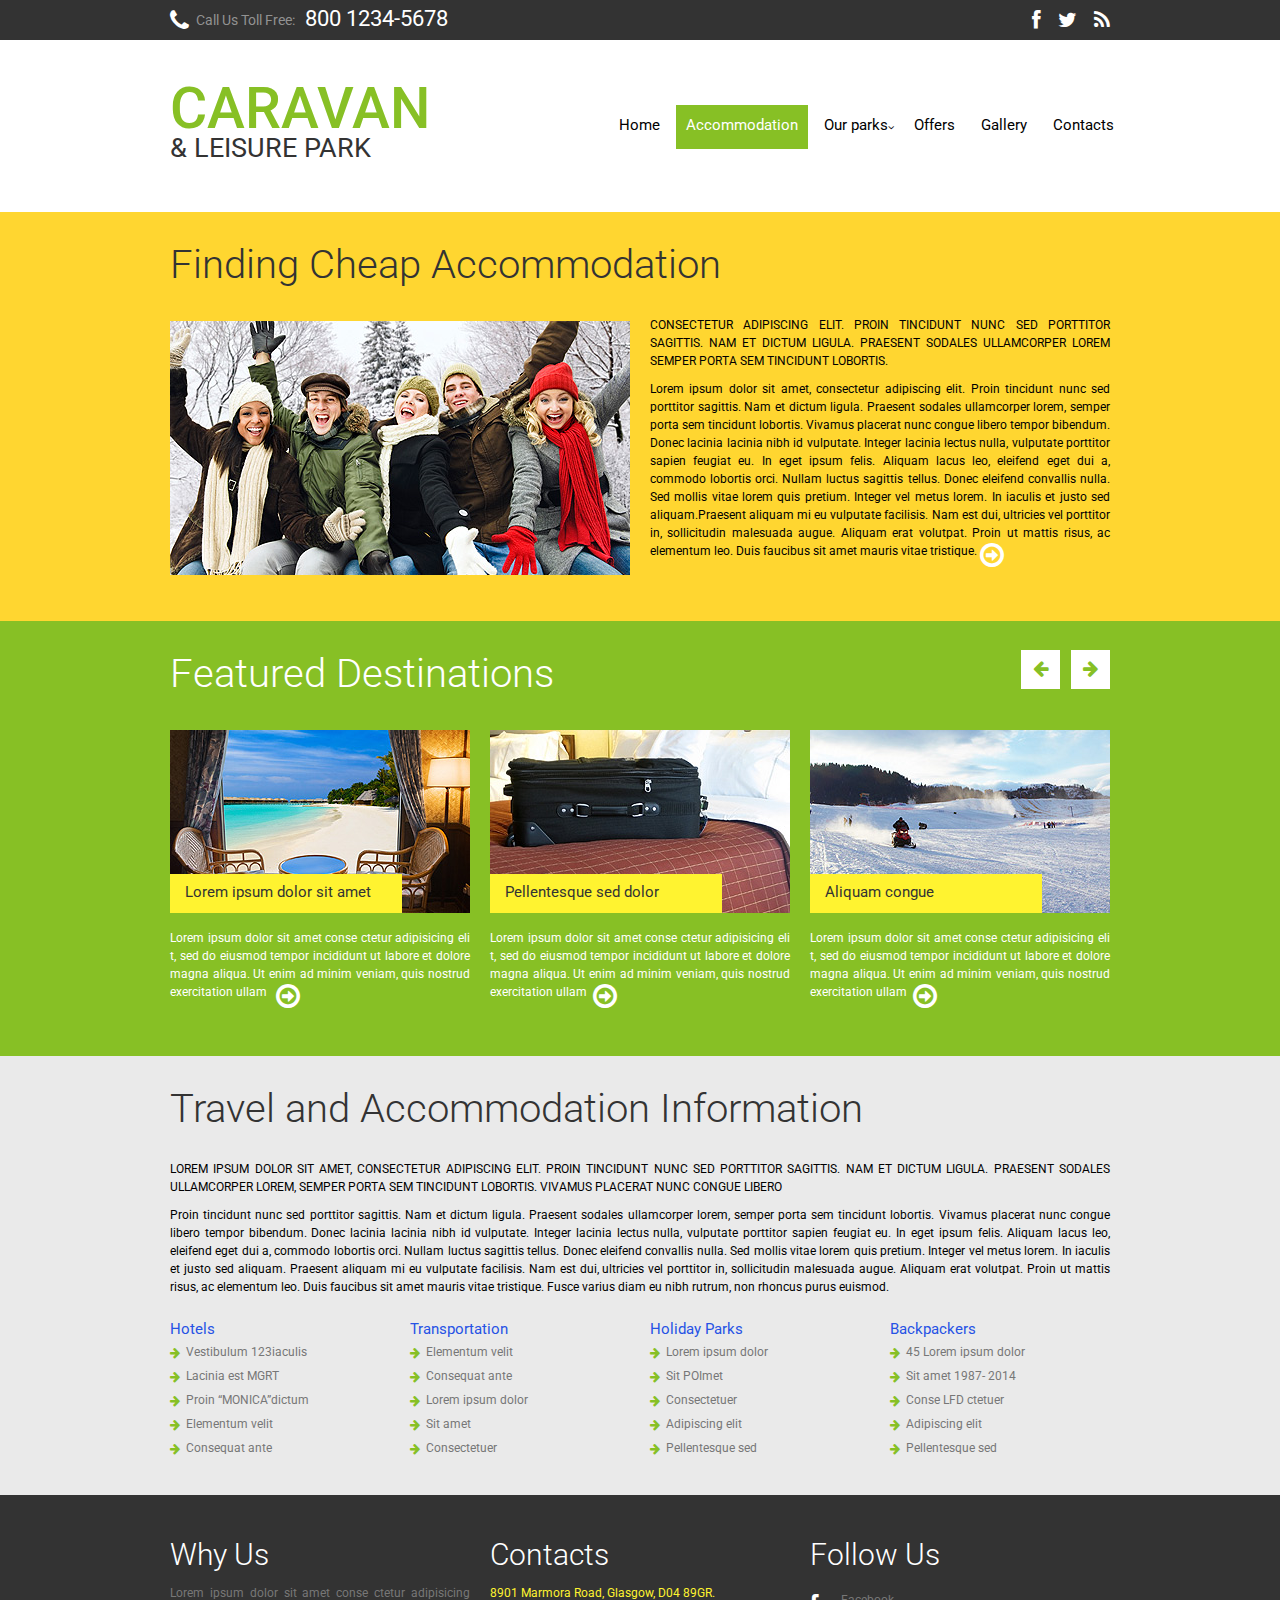
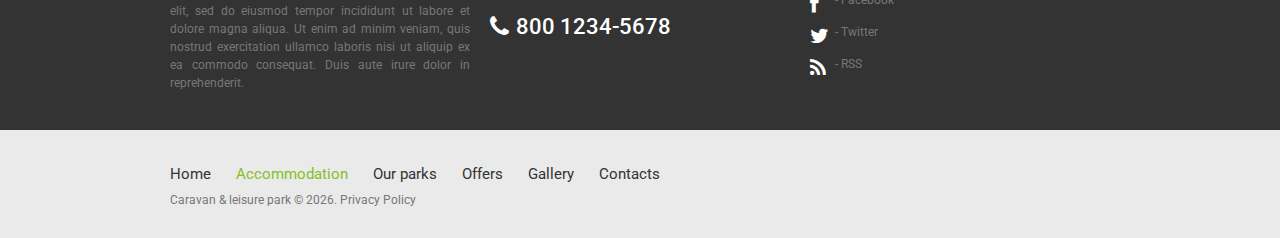
<file: index-1.html>
<!DOCTYPE html>
    <html lang="en">
    <head>
    <title>Accommodation</title>
    <meta charset="utf-8">
    <meta name = "format-detection" content = "telephone=no" />
    <link rel="icon" href="images/favicon.ico" type="image/x-icon">
    <link rel="shortcut icon" href="images/favicon.ico" type="image/x-icon" />
    <link rel="stylesheet" href="css/style.css">
    <link rel="stylesheet" href="css/superfish.css">

    <script src="js/jquery.js"></script>
    <script src="js/jquery-migrate-1.1.1.js"></script>
    <script src="js/jquery.easing.1.3.js"></script>
    <script src="js/script.js"></script>
    <script src="js/superfish.js"></script>
    <script src="js/jquery.mobilemenu.js"></script>
    <script src="js/jquery.carouFredSel-6.1.0-packed.js"></script>
    <script src="js/jquery.mousewheel.min.js"></script>
    <script src="js/jquery.touchSwipe.min.js"></script>
    
    <script src="js/jquery.ui.totop.js"></script>
    <script>
        $(window).load(function() {
            $('#foo').carouFredSel({
                auto: false,
                responsive: true,
                width: '100%',
                prev: '#prev1',
                next: '#next1',
                scroll: 1,
                items: {
                    height: 'auto',
                    width: 300,
                    visible: {
                        min: 1,
                        max: 3
                    }
                },
                mousewheel: false,
                swipe: {
                    onMouse: true,
                    onTouch: true
                }
            });
        })
    </script>
    
    <!--[if lt IE 8]>
       <div style=' clear: both; text-align:center; position: relative;'>
         <a href="http://windows.microsoft.com/en-US/internet-explorer/products/ie/home?ocid=ie6_countdown_bannercode">
           <img src="http://storage.ie6countdown.com/assets/100/images/banners/warning_bar_0000_us.jpg" border="0" height="42" width="820" alt="You are using an outdated browser. For a faster, safer browsing experience, upgrade for free today." />
         </a>
      </div>
    <![endif]-->
    <!--[if lt IE 9]>
        <script src="js/html5shiv.js"></script>
        <link rel="stylesheet" type="text/css" media="screen" href="css/ie.css">
    <![endif]-->
    </head>
    <body>
<!--==============================header=================================-->
<header>
    <div class="header-top">
        <div class="container_12">
            <div class="row">
                <div class="grid_12">
                    <div class="fleft">
                        <div><i class="fa fa-phone"></i><span>Call Us Toll Free:</span>
                            <span>800 1234-5678</span>
                        </div>
                    </div>
                    <div class="fright">
                        <ul class="list-services clearfix">
                            <li><a href="#"><i class="fa fa-facebook"></i></a></li>
                            <li><a href="#"><i class="fa fa-twitter"></i></a></li>
                            <li><a href="#"><i class="fa fa-rss"></i></a></li>
                        </ul>
                    </div>
                </div>
            </div>
        </div>
    </div>
    <div class="container_12">
        <div class="row">
            <div class="grid_12">
                <h1><a href="index.html">Caravan<span>&amp; leisure park</span></a> </h1>
                <nav>
                    <ul class="sf-menu clearfix">
                        <li><a href="index.html">Home</a></li>
                        <li class="current"><a href="index-1.html">Accommodation</a></li>
                        <li><a href="index-2.html">Our parks</a>
                            <ul>
                                <li><a href="#">Lorem ipsum dolor sit amet</a></li>
                                <li><a href="#">Conse ctetur adipisicing</a>
                                <li><a href="#">Elit sed do eiusmod tempor</a>
                                <li><a href="#">Incididunt ut labore</a>
                                    <ul>
                                        <li><a href="#">Lorem ipsum</a></li>
                                        <li><a href="#">Lorem ipsum</a></li>
                                        <li><a href="#">Lorem ipsum</a></li>
                                    </ul>
                                </li>
                                <li><a href="#">Et dolore magna aliqua</a></li>
                                <li><a href="#">Ut enim ad minim veniam</a></li>
                           </ul>
                        </li>
                        <li><a href="index-3.html">Offers</a></li>
                        <li><a href="index-4.html">Gallery</a></li>
                        <li><a href="index-5.html">Contacts</a></li>
                    </ul>
                </nav>
            </div>
        </div>
    </div>
</header>

<!--=======content================================-->

<section class="content">
    <div class="container_12">
        <div class="row">
            <div class="grid_12">
                <h2>Finding Cheap Accommodation</h2>
                <div class="clearfix pad-bot">
                    <img src="images/page-2_img-1.jpg" alt="" class="img-ind w1"/>
                    <div>
                        <p class="title-1">consectetur adipiscing elit. Proin tincidunt nunc sed porttitor sagittis. Nam et dictum ligula. Praesent sodales ullamcorper lorem semper porta sem tincidunt lobortis.</p>
                        <div class="text-2">Lorem ipsum dolor sit amet, consectetur adipiscing elit. Proin tincidunt nunc sed porttitor sagittis. Nam et dictum ligula. Praesent sodales ullamcorper lorem, semper porta sem tincidunt lobortis. Vivamus placerat nunc congue libero tempor bibendum. Donec lacinia lacinia nibh id vulputate. Integer lacinia lectus nulla, vulputate porttitor sapien feugiat eu. In eget ipsum felis. Aliquam lacus leo, eleifend eget dui a, commodo lobortis orci. Nullam luctus sagittis tellus. Donec eleifend convallis nulla. Sed mollis vitae lorem quis pretium. Integer vel metus lorem. In iaculis et justo sed aliquam.Praesent aliquam mi eu vulputate facilisis. Nam est dui, ultricies vel porttitor in, sollicitudin malesuada augue. Aliquam erat volutpat. Proin ut mattis risus, ac elementum leo. Duis faucibus sit amet mauris vitae tristique. <a href="#" class="arrow"><i class="fa fa-arrow-circle-o-right"></i></a></div>
                        
                    </div>
                </div>
            </div>
        </div>
    </div>
    <div class="bg-1">
        <div class="container_12">
            <div class="row">
                <h2 class="pad-left">Featured Destinations</h2>
                <div class="list_carousel responsive"> 
                    <div class="arrows clearfix">               
                        <a id="prev1" class="prev" href="#"><i class="fa fa-arrow-left"></i></a>
                        <a id="next1" class="next" href="#"><i class="fa fa-arrow-right"></i></a>
                    </div> 
                    <ul id="foo" class="clearfix">
                        <li>
                            <div class="box-1">
                                <div class="inside">
                                    <img src="images/page-2_img-2.jpg" alt="" class="wrapper">
                                    <a href="#" class="abs">Lorem ipsum dolor sit amet</a>
                                </div>
                                <div class="text-2">Lorem ipsum dolor sit amet conse ctetur adipisicing eli t, sed do eiusmod tempor incididunt ut labore et dolore magna aliqua. Ut enim ad minim veniam, quis nostrud exercitation ullam <a href="#"><i class="fa fa-arrow-circle-o-right"></i></a></div>
                            </div>
                        </li>
                        <li>
                            <div class="box-1">
                                <div class="inside">
                                    <img src="images/page-2_img-3.jpg" alt="" class="wrapper">
                                    <a href="#" class="abs">Pellentesque sed dolor</a>
                                </div>
                                <div class="text-2">Lorem ipsum dolor sit amet conse ctetur adipisicing eli t, sed do eiusmod tempor incididunt ut labore et dolore magna aliqua. Ut enim ad minim veniam, quis nostrud exercitation ullam<a href="#"><i class="fa fa-arrow-circle-o-right"></i></a></div>
                            </div>
                        </li>
                        <li>
                            <div class="box-1">
                                <div class="inside">
                                    <img src="images/page-2_img-4.jpg" alt="" class="wrapper">
                                    <a href="#" class="abs">Aliquam congue</a>
                                </div>
                                <div class="text-2">Lorem ipsum dolor sit amet conse ctetur adipisicing eli t, sed do eiusmod tempor incididunt ut labore et dolore magna aliqua. Ut enim ad minim veniam, quis nostrud exercitation ullam<a href="#"><i class="fa fa-arrow-circle-o-right"></i></a></div>
                            </div>
                        </li>
                        <li>
                            <div class="box-1">
                                <div class="inside">
                                    <img src="images/page-2_img-2.jpg" alt="" class="wrapper">
                                    <a href="#" class="abs">Lorem ipsum dolor sit amet conse</a>
                                </div>
                                <div class="text-2">Lorem ipsum dolor sit amet conse ctetur adipisicing eli t, sed do eiusmod tempor incididunt ut labore et dolore magna aliqua. Ut enim ad minim veniam, quis nostrud exercitation ullam<a href="#"><i class="fa fa-arrow-circle-o-right"></i></a></div>
                            </div>
                        </li>
                    </ul>
                </div>
            </div>
        </div>
    </div>
    <div class="bg-2">
        <div class="container_12">
            <div class="row">
                <div class="grid_12">
                    <h2>Travel and Accommodation Information</h2>
                    <p class="title-1">Lorem ipsum dolor sit amet, consectetur adipiscing elit. Proin tincidunt nunc sed porttitor sagittis. Nam et dictum ligula. Praesent sodales ullamcorper lorem, semper porta sem tincidunt lobortis. Vivamus placerat nunc congue libero </p>
                    <div>Proin tincidunt nunc sed porttitor sagittis. Nam et dictum ligula. Praesent sodales ullamcorper lorem, semper porta sem tincidunt lobortis. Vivamus placerat nunc congue libero tempor bibendum. Donec lacinia lacinia nibh id vulputate. Integer lacinia lectus nulla, vulputate porttitor sapien feugiat eu. In eget ipsum felis. Aliquam lacus leo, eleifend eget dui a, commodo lobortis orci. Nullam luctus sagittis tellus. Donec eleifend convallis nulla. Sed mollis vitae lorem quis pretium. Integer vel metus lorem. In iaculis et justo sed aliquam. Praesent aliquam mi eu vulputate facilisis. Nam est dui, ultricies vel porttitor in, sollicitudin malesuada augue. Aliquam erat volutpat. Proin ut mattis risus, ac elementum leo. Duis faucibus sit amet mauris vitae tristique. Fusce varius diam eu nibh rutrum, non rhoncus purus euismod.</div>
                </div>
                <div class="grid_3">
                    <div class="text-1">Hotels</div>
                    <ul class="list">
                        <li><a href="#">Vestibulum  123iaculis</a></li>
                        <li><a href="#">Lacinia est MGRT</a></li>
                        <li><a href="#">Proin “MONICA”dictum</a></li>
                        <li><a href="#">Elementum velit</a></li>
                        <li><a href="#">Consequat ante</a></li>
                    </ul>
                </div>
                <div class="grid_3">
                    <div class="text-1">Transportation </div>
                    <ul class="list">
                        <li><a href="#">Elementum velit</a></li>
                        <li><a href="#">Consequat ante</a></li>
                        <li><a href="#">Lorem ipsum dolor</a></li>
                        <li><a href="#">Sit amet</a></li>
                        <li><a href="#">Consectetuer </a></li>
                    </ul>
                </div>
                <div class="grid_3">
                    <div class="text-1">Holiday Parks</div>
                    <ul class="list">
                        <li><a href="#">Lorem ipsum dolor</a></li>
                        <li><a href="#">Sit POImet</a></li>
                        <li><a href="#">Consectetuer </a></li>
                        <li><a href="#">Adipiscing elit</a></li>
                        <li><a href="#">Pellentesque sed</a></li>
                    </ul>
                </div>
                <div class="grid_3">
                    <div class="text-1">Backpackers</div>
                    <ul class="list">
                        <li><a href="#">45 Lorem ipsum dolor</a></li>
                        <li><a href="#">Sit amet 1987- 2014</a></li>
                        <li><a href="#">Conse LFD ctetuer </a></li>
                        <li><a href="#">Adipiscing elit</a></li>
                        <li><a href="#">Pellentesque sed</a></li>
                    </ul>
                </div>
            </div>
        </div>
    </div>
</section>

<!--=======footer=================================-->

<footer>
    <div class="bg-3">
        <div class="container_12">
            <div class="row">
                <div class="grid_4">
                    <h3>Why Us</h3>
                    <div class="text-3">Lorem ipsum dolor sit amet conse ctetur adipisicing elit, sed do eiusmod tempor incididunt ut labore et dolore magna aliqua. Ut enim ad minim veniam, quis nostrud exercitation ullamco laboris nisi ut aliquip ex ea commodo consequat. Duis aute irure dolor in reprehenderit.</div>
                </div>
                <div class="grid_4">
                    <h3>Contacts</h3>
                    <div class="text-4">8901 Marmora Road, Glasgow, D04 89GR.</div>
                    <div class="block-1"><i class="fa fa-phone"></i>800 1234-5678</div>
                </div>
                <div class="grid_4">
                    <h3>Follow Us</h3>
                    <div class="block-2">
                        <div><a href="#"><i class="fa fa-facebook"></i>- Facebook</a></div>
                        <div><a href="#"><i class="fa fa-twitter"></i>- Twitter</a></div>
                        <div><a href="#"><i class="fa fa-rss"></i>- RSS</a></div>
                    </div>
                </div>
            </div>
        </div>
    </div>
    <div class="container_12">
        <div class="row">
            <div class="grid_12">
                <ul class="f-list">
                    <li><a href="index.html">Home</a></li>
                    <li class="current"><a href="index-1.html">Accommodation</a></li>
                    <li><a href="index-2.html">Our parks</a></li>
                    <li><a href="index-3.html">Offers</a></li>
                    <li><a href="index-4.html">Gallery</a></li>
                    <li><a href="index-5.html">Contacts</a></li>
                </ul>
                <div class="copyright"><a href="index.html" class="h-underline">Caravan</a> &amp; leisure park &copy; <span id="copyright-year"></span>.  <a href="index-6.html" class="h-underline">Privacy Policy</a></div>
            </div>
        </div>
    </div>
</footer>

</body>
</html>
</file>
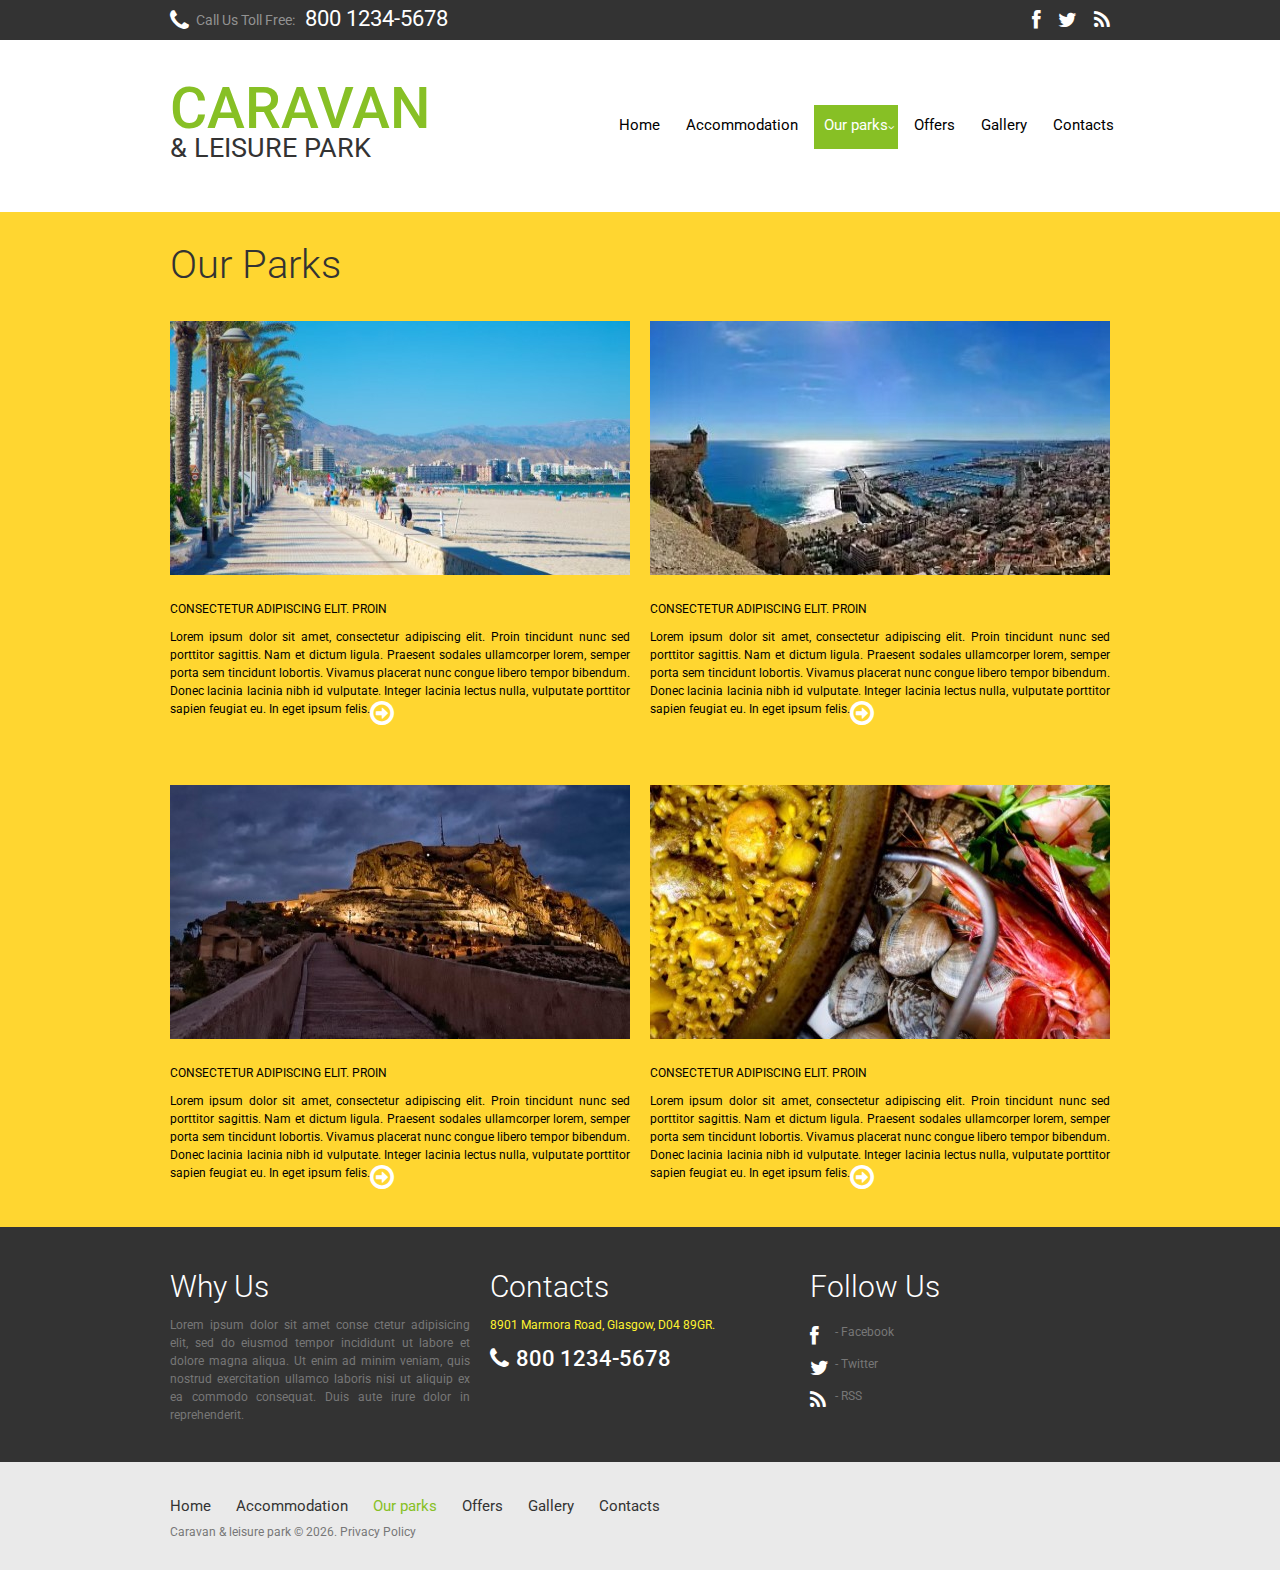
<file: index-2.html>
<!DOCTYPE html>
    <html lang="en">
    <head>
    <title>Our parks</title>
    <meta charset="utf-8">
    <meta name = "format-detection" content = "telephone=no" />
    <link rel="icon" href="images/favicon.ico" type="image/x-icon">
    <link rel="shortcut icon" href="images/favicon.ico" type="image/x-icon" />
    <link rel="stylesheet" href="css/style.css">
    <link rel="stylesheet" href="css/superfish.css">
    <link rel="stylesheet" href="css/touchTouch.css">

    <script src="js/jquery.js"></script>
    <script src="js/jquery-migrate-1.1.1.js"></script>
    <script src="js/jquery.easing.1.3.js"></script>
    <script src="js/script.js"></script>
    <script src="js/superfish.js"></script>
    <script src="js/jquery.mobilemenu.js"></script>
    <script src="js/touchTouch.jquery.js"></script>
    <script src="js/jquery.equalheights.js"></script>
    
    <script src="js/jquery.ui.totop.js"></script>
    <script>
        $(window).load(function() {
            $('.magnifier').touchTouch();
        })
    </script>
    
    <!--[if lt IE 8]>
       <div style=' clear: both; text-align:center; position: relative;'>
         <a href="http://windows.microsoft.com/en-US/internet-explorer/products/ie/home?ocid=ie6_countdown_bannercode">
           <img src="http://storage.ie6countdown.com/assets/100/images/banners/warning_bar_0000_us.jpg" border="0" height="42" width="820" alt="You are using an outdated browser. For a faster, safer browsing experience, upgrade for free today." />
         </a>
      </div>
    <![endif]-->
    <!--[if lt IE 9]>
        <script src="js/html5shiv.js"></script>
        <link rel="stylesheet" type="text/css" media="screen" href="css/ie.css">
    <![endif]-->
    </head>
    <body>
<!--==============================header=================================-->
<header>
    <div class="header-top">
        <div class="container_12">
            <div class="row">
                <div class="grid_12">
                    <div class="fleft">
                        <div><i class="fa fa-phone"></i><span>Call Us Toll Free:</span>
                            <span>800 1234-5678</span>
                        </div>
                    </div>
                    <div class="fright">
                        <ul class="list-services clearfix">
                            <li><a href="#"><i class="fa fa-facebook"></i></a></li>
                            <li><a href="#"><i class="fa fa-twitter"></i></a></li>
                            <li><a href="#"><i class="fa fa-rss"></i></a></li>
                        </ul>
                    </div>
                </div>
            </div>
        </div>
    </div>
    <div class="container_12">
        <div class="row">
            <div class="grid_12">
                <h1><a href="index.html">Caravan<span>&amp; leisure park</span></a> </h1>
                <nav>
                    <ul class="sf-menu clearfix">
                        <li><a href="index.html">Home</a></li>
                        <li><a href="index-1.html">Accommodation</a></li>
                        <li class="current"><a href="index-2.html">Our parks</a>
                            <ul>
                                <li><a href="#">Lorem ipsum dolor sit amet</a></li>
                                <li><a href="#">Conse ctetur adipisicing</a>
                                <li><a href="#">Elit sed do eiusmod tempor</a>
                                <li><a href="#">Incididunt ut labore</a>
                                    <ul>
                                        <li><a href="#">Lorem ipsum</a></li>
                                        <li><a href="#">Lorem ipsum</a></li>
                                        <li><a href="#">Lorem ipsum</a></li>
                                    </ul>
                                </li>
                                <li><a href="#">Et dolore magna aliqua</a></li>
                                <li><a href="#">Ut enim ad minim veniam</a></li>
                           </ul>
                        </li>
                        <li><a href="index-3.html">Offers</a></li>
                        <li><a href="index-4.html">Gallery</a></li>
                        <li><a href="index-5.html">Contacts</a></li>
                    </ul>
                </nav>
            </div>
        </div>
    </div>
</header>

<!--=======content================================-->

<section class="content">
    <div class="container_12">
        <div class="row">
            <h2 class="pad-left">Our Parks</h2>
            <div class="clearfix gallery">
                <div class="box-3 grid_6 maxheight">
                    <a href="images/page-3_img-1-b.jpg" class="magnifier"><img src="images/page-3_img-1.jpg" alt="" class="wrapper"></a>
                    <p class="title-1">consectetur adipiscing elit. Proin</p>
                    <div>Lorem ipsum dolor sit amet, consectetur adipiscing elit. Proin tincidunt nunc sed porttitor sagittis. Nam et dictum ligula. Praesent sodales ullamcorper lorem, semper porta sem tincidunt lobortis. Vivamus placerat nunc congue libero tempor bibendum. Donec lacinia lacinia nibh id vulputate. Integer lacinia lectus nulla, vulputate porttitor sapien feugiat eu. In eget ipsum felis.<a href="#" class="arrow"><i class="fa fa-arrow-circle-o-right"></i></a></div>
                </div>
                <div class="box-3 grid_6 maxheight">
                    <a href="images/page-3_img-2-b.jpg" class="magnifier"><img src="images/page-3_img-2.jpg" alt="" class="wrapper"></a>
                    <p class="title-1">consectetur adipiscing elit. Proin</p>
                    <div>Lorem ipsum dolor sit amet, consectetur adipiscing elit. Proin tincidunt nunc sed porttitor sagittis. Nam et dictum ligula. Praesent sodales ullamcorper lorem, semper porta sem tincidunt lobortis. Vivamus placerat nunc congue libero tempor bibendum. Donec lacinia lacinia nibh id vulputate. Integer lacinia lectus nulla, vulputate porttitor sapien feugiat eu. In eget ipsum felis.<a href="#" class="arrow"><i class="fa fa-arrow-circle-o-right"></i></a></div>
                </div>
                <div class="box-3 grid_6 maxheight">
                    <a href="images/page-3_img-3-b.jpg" class="magnifier"><img src="images/page-3_img-3.jpg" alt="" class="wrapper"></a>
                    <p class="title-1">consectetur adipiscing elit. Proin</p>
                    <div>Lorem ipsum dolor sit amet, consectetur adipiscing elit. Proin tincidunt nunc sed porttitor sagittis. Nam et dictum ligula. Praesent sodales ullamcorper lorem, semper porta sem tincidunt lobortis. Vivamus placerat nunc congue libero tempor bibendum. Donec lacinia lacinia nibh id vulputate. Integer lacinia lectus nulla, vulputate porttitor sapien feugiat eu. In eget ipsum felis.<a href="#" class="arrow"><i class="fa fa-arrow-circle-o-right"></i></a></div>
                </div>
                <div class="box-3 grid_6 maxheight">
                    <a href="images/page-3_img-4-b.jpg" class="magnifier"><img src="images/page-3_img-4.jpg" alt="" class="wrapper"></a>
                    <p class="title-1">consectetur adipiscing elit. Proin</p>
                    <div>Lorem ipsum dolor sit amet, consectetur adipiscing elit. Proin tincidunt nunc sed porttitor sagittis. Nam et dictum ligula. Praesent sodales ullamcorper lorem, semper porta sem tincidunt lobortis. Vivamus placerat nunc congue libero tempor bibendum. Donec lacinia lacinia nibh id vulputate. Integer lacinia lectus nulla, vulputate porttitor sapien feugiat eu. In eget ipsum felis.<a href="#" class="arrow"><i class="fa fa-arrow-circle-o-right"></i></a></div>
                </div>
            </div>
        </div>
    </div>
</section>

<!--=======footer=================================-->

<footer>
    <div class="bg-3">
        <div class="container_12">
            <div class="row">
                <div class="grid_4">
                    <h3>Why Us</h3>
                    <div class="text-3">Lorem ipsum dolor sit amet conse ctetur adipisicing elit, sed do eiusmod tempor incididunt ut labore et dolore magna aliqua. Ut enim ad minim veniam, quis nostrud exercitation ullamco laboris nisi ut aliquip ex ea commodo consequat. Duis aute irure dolor in reprehenderit.</div>
                </div>
                <div class="grid_4">
                    <h3>Contacts</h3>
                    <div class="text-4">8901 Marmora Road, Glasgow, D04 89GR.</div>
                    <div class="block-1"><i class="fa fa-phone"></i>800 1234-5678</div>
                </div>
                <div class="grid_4">
                    <h3>Follow Us</h3>
                    <div class="block-2">
                        <div><a href="#"><i class="fa fa-facebook"></i>- Facebook</a></div>
                        <div><a href="#"><i class="fa fa-twitter"></i>- Twitter</a></div>
                        <div><a href="#"><i class="fa fa-rss"></i>- RSS</a></div>
                    </div>
                </div>
            </div>
        </div>
    </div>
    <div class="container_12">
        <div class="row">
            <div class="grid_12">
                <ul class="f-list">
                    <li><a href="index.html">Home</a></li>
                    <li><a href="index-1.html">Accommodation</a></li>
                    <li class="current"><a href="index-2.html">Our parks</a></li>
                    <li><a href="index-3.html">Offers</a></li>
                    <li><a href="index-4.html">Gallery</a></li>
                    <li><a href="index-5.html">Contacts</a></li>
                </ul>
                <div class="copyright"><a href="index.html" class="h-underline">Caravan</a> &amp; leisure park &copy; <span id="copyright-year"></span>.  <a href="index-6.html" class="h-underline">Privacy Policy</a></div>
            </div>
        </div>
    </div>
</footer>

</body>
</html>
</file>
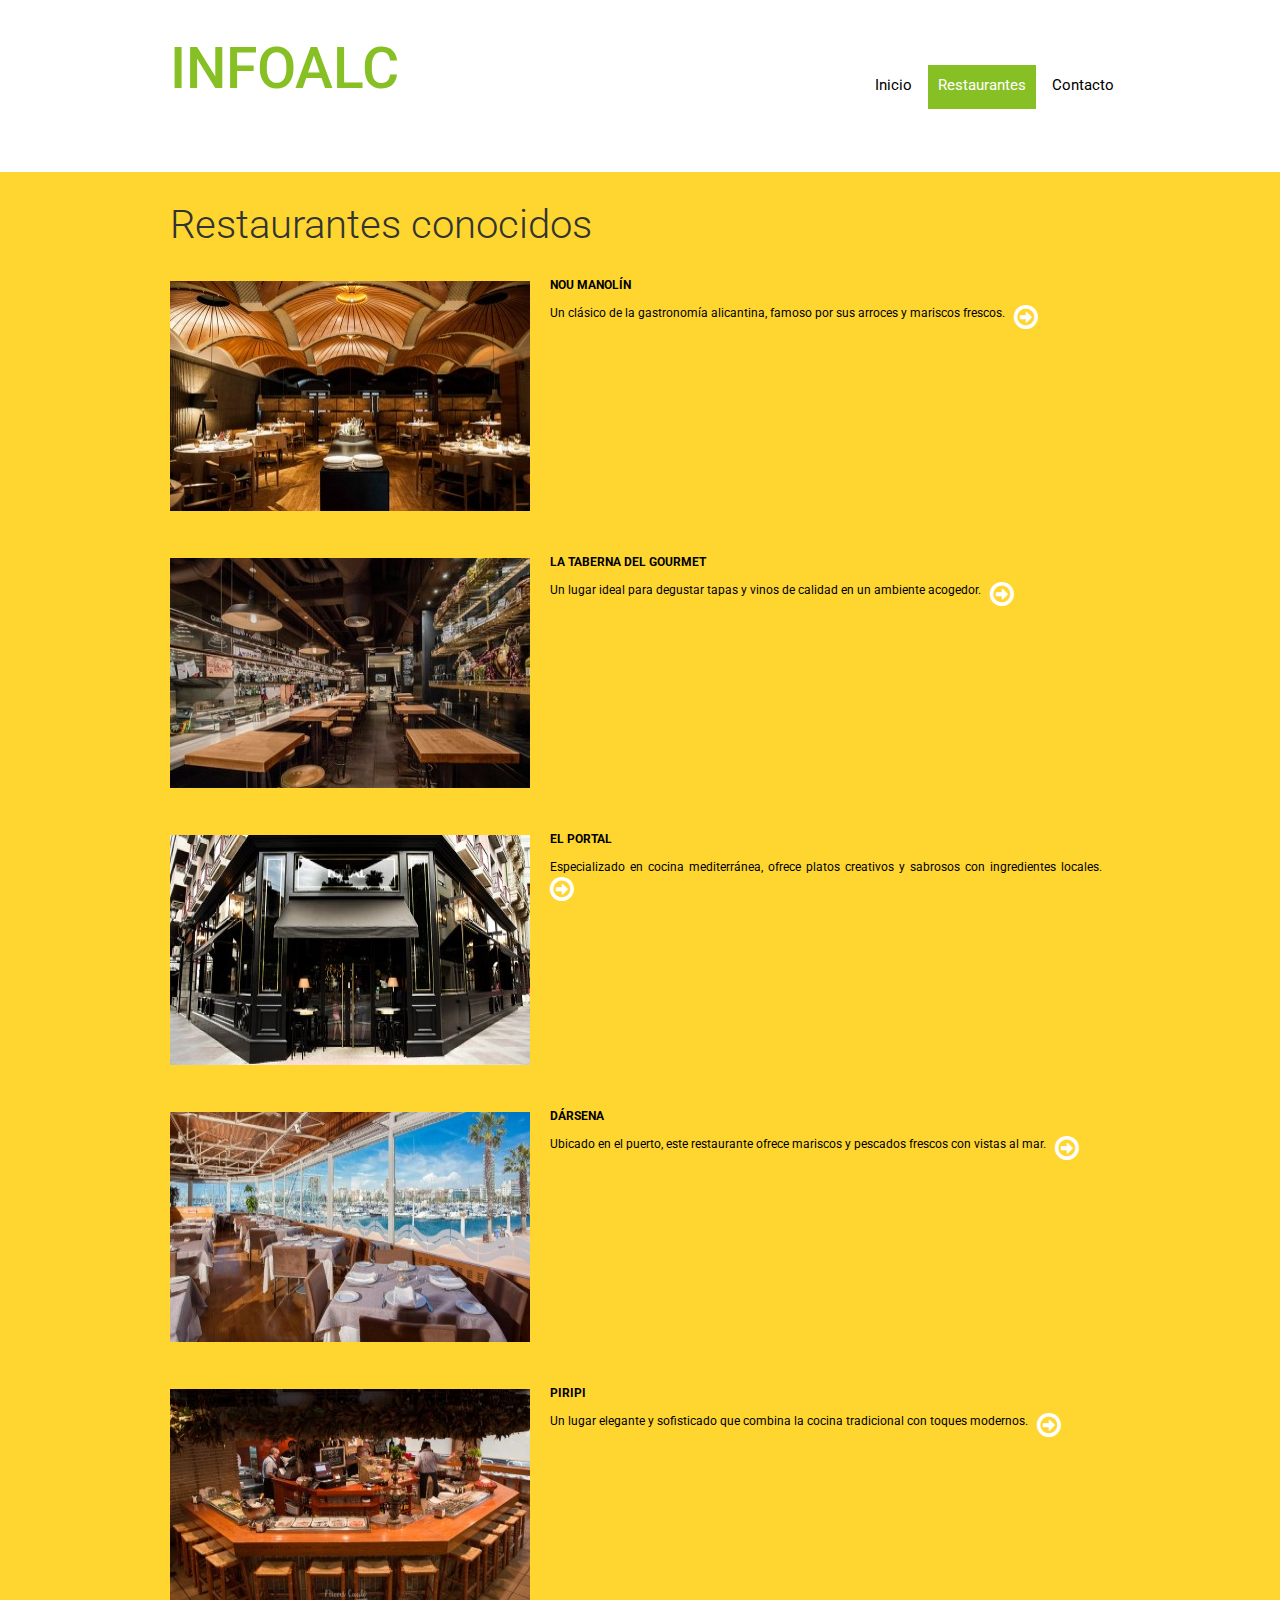
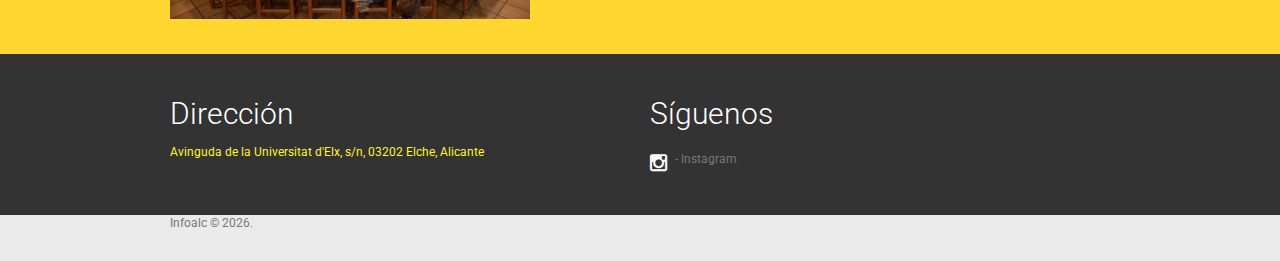
<file: index-3.html>
<!DOCTYPE html>
    <html lang="en">
    <head>
    <title>Offers</title>
    <meta charset="utf-8">
    <meta name = "format-detection" content = "telephone=no" />
    <link rel="icon" href="images/favicon.ico" type="image/x-icon">
    <link rel="shortcut icon" href="images/favicon.ico" type="image/x-icon" />
    <link rel="stylesheet" href="css/style.css">
    <link rel="stylesheet" href="css/superfish.css">
    <link rel="stylesheet" href="css/touchTouch.css">

    <script src="js/jquery.js"></script>
    <script src="js/jquery-migrate-1.1.1.js"></script>
    <script src="js/jquery.easing.1.3.js"></script>
    <script src="js/script.js"></script>
    <script src="js/superfish.js"></script>
    <script src="js/jquery.mobilemenu.js"></script>
    <script src="js/touchTouch.jquery.js"></script>
    
    <script src="js/jquery.ui.totop.js"></script>
    <script>
        $(window).load(function() {
            $('.magnifier').touchTouch();
        })
    </script>
    <!--[if lt IE 8]>
       <div style=' clear: both; text-align:center; position: relative;'>
         <a href="http://windows.microsoft.com/en-US/internet-explorer/products/ie/home?ocid=ie6_countdown_bannercode">
           <img src="http://storage.ie6countdown.com/assets/100/images/banners/warning_bar_0000_us.jpg" border="0" height="42" width="820" alt="You are using an outdated browser. For a faster, safer browsing experience, upgrade for free today." />
         </a>
      </div>
    <![endif]-->
    <!--[if lt IE 9]>
        <script src="js/html5shiv.js"></script>
        <link rel="stylesheet" type="text/css" media="screen" href="css/ie.css">
    <![endif]-->
    </head>
    <body>
<!--==============================header=================================-->
<header>
    <!--<div class="header-top">
        <div class="container_12">
            <div class="row">
                <div class="grid_12">
                    <div class="fleft">
                        <div><i class="fa fa-phone"></i><span>Call Us Toll Free:</span>
                            <span>800 1234-5678</span>
                        </div>
                    </div>
                    <div class="fright">
                        <ul class="list-services clearfix">
                            <li><a href="#"><i class="fa fa-facebook"></i></a></li>
                            <li><a href="#"><i class="fa fa-twitter"></i></a></li>
                            <li><a href="#"><i class="fa fa-rss"></i></a></li>
                        </ul>
                    </div>
                </div>
            </div>
        </div>
    </div>-->
    <div class="container_12">
        <div class="row">
            <div class="grid_12">
                <h1><a href="index.html">infoalc</a> </h1>
                <nav>
                    <ul class="sf-menu clearfix">
                        <li><a href="index.html">Inicio</a></li>
                        <!--<li><a href="index-1.html">Accommodation</a></li>-->
                        <!--<li><a href="index-2.html">Our parks</a>
                            <ul>
                                <li><a href="#">Lorem ipsum dolor sit amet</a></li>
                                <li><a href="#">Conse ctetur adipisicing</a>
                                <li><a href="#">Elit sed do eiusmod tempor</a>
                                <li><a href="#">Incididunt ut labore</a>
                                    <ul>
                                        <li><a href="#">Lorem ipsum</a></li>
                                        <li><a href="#">Lorem ipsum</a></li>
                                        <li><a href="#">Lorem ipsum</a></li>
                                    </ul>
                                </li>
                                <li><a href="#">Et dolore magna aliqua</a></li>
                                <li><a href="#">Ut enim ad minim veniam</a></li>
                           </ul>
                        </li>-->
                        <li class="current"><a href="index-3.html">Restaurantes</a></li>
                        <!--<li><a href="index-4.html">Gallery</a></li>-->
                        <li><a href="index-5.html">Contacto</a></li>
                    </ul>
                </nav>
            </div>
        </div>
    </div>
</header>

<!--=======content================================-->

<section class="content">
    <div class="container_12">
        <div class="row">
            <!--<div class="grid_4">
                <h2>Services List</h2>
                <ul class="list-1">
                    <li><a href="#">Lorem ipsum dolor sit amet</a></li>
                    <li><a href="#">consectetur adipiscing elit Proin </a></li>
                    <li><a href="#">tincidunt nunc sed porttitor sagittis</a></li>
                    <li><a href="#">Nam et dictum liguraesent sodales</a></li>
                    <li><a href="#">ullamcorper lorem, semper porta sem</a></li>
                    <li><a href="#">tincidunt lobortis. Vivamus</a></li>
                    <li><a href="#">placerat nunc congue libero tempor</a></li>
                    <li><a href="#">bibendu Donec lacinia lacinia </a></li>
                    <li><a href="#">nibh id vulputate. Integer lacinia lec</a></li>
                    <li><a href="#">nulla, vulputate porttitor</a></li>
                    <li><a href="#">sapien feugiat eu. In eget ipsum felis</a></li>
                </ul>
                <h2>Activities</h2>
                <img src="images/page-4_img-5.jpg" alt="" class="wrapper img-bot">
                <p>Aliquam lacus leo, eleifend eget dui a, commodo lobortis orci. Nullam luctus sagittis tellus. Donec eleifend convallis nulla. Sed mollis vitae lorem quis pretium. Integer vel metus lorem. In iaculis et justo sed aliquam.</p>
                <div>Praesent aliquam mi eu vulputate facilisis. Nam est dui, ultricies vel porttitor in, sollicitudin malesuada augue. Aliquam erat volutpat. Proin ut mattis risus, ac elementum leo. </div>
            </div>-->
            <div class="grid_12">
                <h2>Restaurantes conocidos</h2>
                <div class="box-4 clearfix">
                    <a href="images/page-4_img-1.jpg" class="img-ind magnifier w1">
                        <img src="images/page-4_img-1.jpg" alt="">
                    </a>
                    <div>
                        <p class="title-1"><b>Nou Manolín</b></p>
                        <div>Un clásico de la gastronomía alicantina, famoso por sus arroces y mariscos frescos.  &nbsp;
                            <a href="https://grupogastronou.com/en/nou-manolin/" class="arrow"><i class="fa fa-arrow-circle-o-right"></i></a>
                        </div>
                    </div>
                </div>
                <div class="box-4 clearfix">
                    <a href="images/page-4_img-2.jpg" class="img-ind magnifier w1">
                        <img src="images/page-4_img-2.jpg" alt="">
                    </a>
                    <div>
                        <p class="title-1"><b>La Taberna del Gourmet</b></p>
                        <div>
                            <div>Un lugar ideal para degustar tapas y vinos de calidad en un ambiente acogedor. &nbsp;
                                <a href="https://latabernadelgourmet.com/" class="arrow"><i class="fa fa-arrow-circle-o-right"></i></a>
                            </div>
                        </div>
                    </div>
                </div>
                <div class="box-4 clearfix">
                    <a href="images/page-4_img-3.jpg" class="img-ind magnifier w1">
                        <img src="images/page-4_img-3.jpg" alt="">
                    </a>
                    <div>
                        <p class="title-1"><b>El Portal</b></p>
                        <div>Especializado en cocina mediterránea, ofrece platos creativos y sabrosos con ingredientes locales.  &nbsp;
                            <a href="https://www.elportaltaberna.es/" class="arrow"><i class="fa fa-arrow-circle-o-right"></i></a>
                        </div>
                    </div>
                </div>
                <div class="box-4 clearfix">
                    <a href="images/page-4_img-4.jpg" class="img-ind magnifier w1">
                        <img src="images/page-4_img-4.jpg" alt="">
                    </a>
                    <div>
                        <p class="title-1"><b>Dársena</b></p>
                        <div>
                            <div>Ubicado en el puerto, este restaurante ofrece mariscos y pescados frescos con vistas al mar.  &nbsp;
                            <a href="https://darsena.com/" class="arrow"><i class="fa fa-arrow-circle-o-right"></i></a>
                            </div>
                        </div>
                    </div>
                </div>
                <div class="box-4 clearfix">
                    <a href="images/page-4_img-5.jpg" class="img-ind magnifier w1">
                        <img src="images/page-4_img-5.jpg" alt="">
                    </a>
                    <div>
                        <p class="title-1"><b>Piripi</b></p>
                        <div>
                            <div>Un lugar elegante y sofisticado que combina la cocina tradicional con toques modernos.  &nbsp;
                            <a href="https://grupogastronou.com/piripi/" class="arrow"><i class="fa fa-arrow-circle-o-right"></i></a>
                            </div>
                        </div>
                    </div>
                </div>
            </div>
        </div>
    </div>
</section>

<!--=======footer=================================-->

<footer>
    <div class="bg-3">
        <div class="container_12">
            <div class="row">
                <!--<div class="grid_4">
                    <h3>Why Us</h3>
                    <div class="text-3">Lorem ipsum dolor sit amet conse ctetur adipisicing elit, sed do eiusmod tempor incididunt ut labore et dolore magna aliqua. Ut enim ad minim veniam, quis nostrud exercitation ullamco laboris nisi ut aliquip ex ea commodo consequat. Duis aute irure dolor in reprehenderit.</div>
                </div>-->
                <div class="grid_6">
                    <h3>Dirección</h3>
                    <div class="text-4">Avinguda de la Universitat d'Elx, s/n, 03202 Elche, Alicante</div>
                    <!--<div class="block-1"><i class="fa fa-phone"></i>800 1234-5678</div>-->
                </div>
                <div class="grid_6">
                    <h3>Síguenos</h3>
                    <div class="block-2">
                        <div><a href="https://instagram.com/infoalc_?igshid=NzZhOTFlYzFmZQ=="><i class="fa fa-instagram"></i>- Instagram</a></div>
                    </div>
                </div>
            </div>
        </div>
    </div>
    <div class="container_12">
        <div class="row">
            <div class="grid_12">
                <!--<ul class="f-list">
                    <li class="current"><a href="index.html">Home</a></li>
                    <li><a href="index-1.html">Accommodation</a></li>
                    <li><a href="index-2.html">Our parks</a></li>
                    <li><a href="index-3.html">Offers</a></li>
                    <li><a href="index-4.html">Gallery</a></li>
                    <li><a href="index-5.html">Contacts</a></li>
                </ul>-->
                <div class="copyright"><a href="index.html" class="h-underline">Infoalc</a> &copy; <span id="copyright-year"></span>.</div>
                <!--{%FOOTER_LINK} -->
            </div>
        </div>
    </div>
</footer>

</body>
</html>
</file>
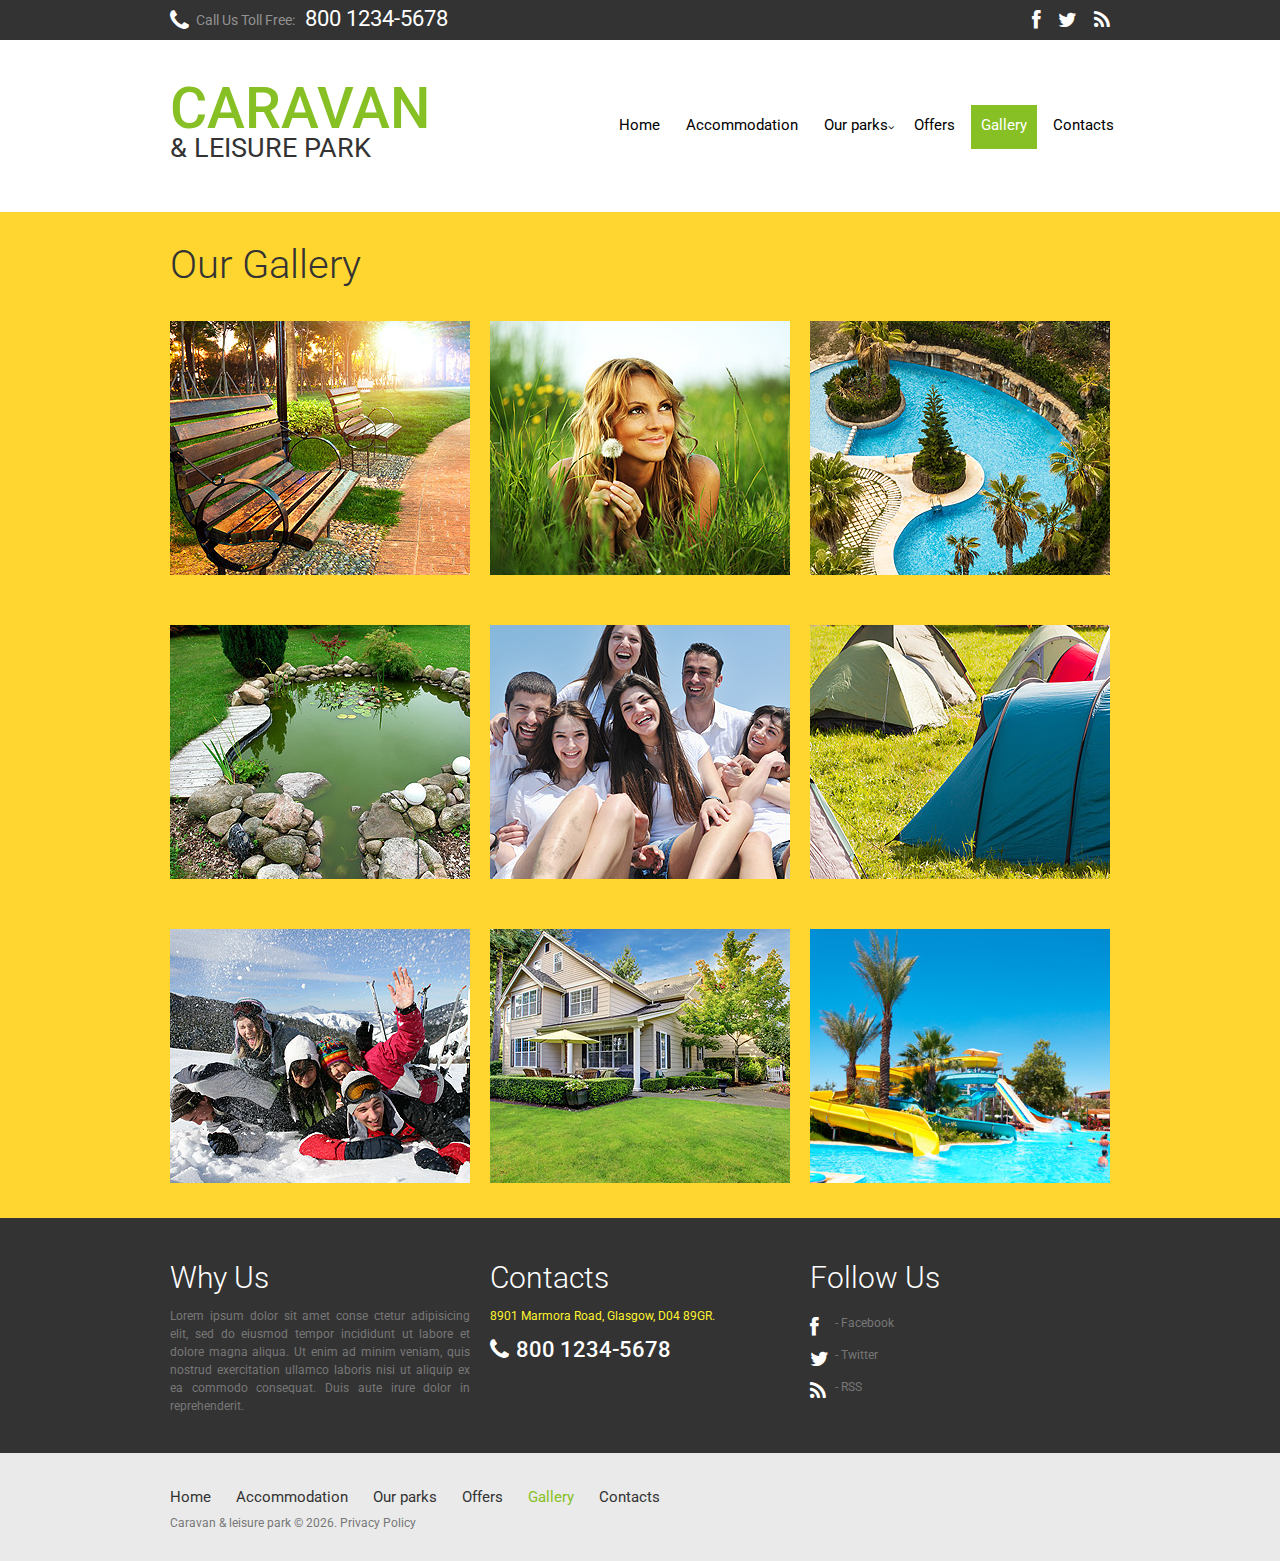
<file: index-4.html>
<!DOCTYPE html>
    <html lang="en">
    <head>
    <title>Gallery</title>
    <meta charset="utf-8">
    <meta name = "format-detection" content = "telephone=no" />
    <link rel="icon" href="images/favicon.ico" type="image/x-icon">
    <link rel="shortcut icon" href="images/favicon.ico" type="image/x-icon" />
    <link rel="stylesheet" href="css/style.css">
    <link rel="stylesheet" href="css/superfish.css">
    <link rel="stylesheet" href="css/touchTouch.css">

    <script src="js/jquery.js"></script>
    <script src="js/jquery-migrate-1.1.1.js"></script>
    <script src="js/jquery.easing.1.3.js"></script>
    <script src="js/script.js"></script>
    <script src="js/superfish.js"></script>
    <script src="js/jquery.mobilemenu.js"></script>
    <script src="js/touchTouch.jquery.js"></script>
    <script src="js/jquery.equalheights.js"></script>
    
    <script src="js/jquery.ui.totop.js"></script>
    <script>
        $(window).load(function() {
            $('.magnifier').touchTouch();
        })
    </script>
    <!--[if lt IE 8]>
       <div style=' clear: both; text-align:center; position: relative;'>
         <a href="http://windows.microsoft.com/en-US/internet-explorer/products/ie/home?ocid=ie6_countdown_bannercode">
           <img src="http://storage.ie6countdown.com/assets/100/images/banners/warning_bar_0000_us.jpg" border="0" height="42" width="820" alt="You are using an outdated browser. For a faster, safer browsing experience, upgrade for free today." />
         </a>
      </div>
    <![endif]-->
    <!--[if lt IE 9]>
        <script src="js/html5shiv.js"></script>
        <link rel="stylesheet" type="text/css" media="screen" href="css/ie.css">
    <![endif]-->
    </head>
    <body>
<!--==============================header=================================-->
<header>
    <div class="header-top">
        <div class="container_12">
            <div class="row">
                <div class="grid_12">
                    <div class="fleft">
                        <div><i class="fa fa-phone"></i><span>Call Us Toll Free:</span>
                            <span>800 1234-5678</span>
                        </div>
                    </div>
                    <div class="fright">
                        <ul class="list-services clearfix">
                            <li><a href="#"><i class="fa fa-facebook"></i></a></li>
                            <li><a href="#"><i class="fa fa-twitter"></i></a></li>
                            <li><a href="#"><i class="fa fa-rss"></i></a></li>
                        </ul>
                    </div>
                </div>
            </div>
        </div>
    </div>
    <div class="container_12">
        <div class="row">
            <div class="grid_12">
                <h1><a href="index.html">Caravan<span>&amp; leisure park</span></a> </h1>
                <nav>
                    <ul class="sf-menu clearfix">
                        <li><a href="index.html">Home</a></li>
                        <li><a href="index-1.html">Accommodation</a></li>
                        <li><a href="index-2.html">Our parks</a>
                            <ul>
                                <li><a href="#">Lorem ipsum dolor sit amet</a></li>
                                <li><a href="#">Conse ctetur adipisicing</a>
                                <li><a href="#">Elit sed do eiusmod tempor</a>
                                <li><a href="#">Incididunt ut labore</a>
                                    <ul>
                                        <li><a href="#">Lorem ipsum</a></li>
                                        <li><a href="#">Lorem ipsum</a></li>
                                        <li><a href="#">Lorem ipsum</a></li>
                                    </ul>
                                </li>
                                <li><a href="#">Et dolore magna aliqua</a></li>
                                <li><a href="#">Ut enim ad minim veniam</a></li>
                           </ul>
                        </li>
                        <li><a href="index-3.html">Offers</a></li>
                        <li class="current"><a href="index-4.html">Gallery</a></li>
                        <li><a href="index-5.html">Contacts</a></li>
                    </ul>
                </nav>
            </div>
        </div>
    </div>
</header>

<!--=======content================================-->

<section class="content">
    <div class="container_12">
        <div class="row">
            <h2 class="pad-left">Our Gallery</h2>
            <div class="gallery-1 clearfix">
                <div class="grid_4 box-5 maxheight1"><a href="images/page-5_img-1-b.jpg" class="magnifier"><img src="images/page-5_img-1.jpg" alt=""></a></div>
                <div class="grid_4 box-5 maxheight1"><a href="images/page-5_img-2-b.jpg" class="magnifier"><img src="images/page-5_img-2.jpg" alt=""></a></div>
                <div class="grid_4 box-5 maxheight1"><a href="images/page-5_img-3-b.jpg" class="magnifier"><img src="images/page-5_img-3.jpg" alt=""></a></div>
                <div class="grid_4 box-5 maxheight1"><a href="images/page-5_img-4-b.jpg" class="magnifier"><img src="images/page-5_img-4.jpg" alt=""></a></div>
                <div class="grid_4 box-5 maxheight1"><a href="images/page-5_img-5-b.jpg" class="magnifier"><img src="images/page-5_img-5.jpg" alt=""></a></div>
                <div class="grid_4 box-5 maxheight1"><a href="images/page-5_img-6-b.jpg" class="magnifier"><img src="images/page-5_img-6.jpg" alt=""></a></div>
                <div class="grid_4 box-5 maxheight1"><a href="images/page-5_img-7-b.jpg" class="magnifier"><img src="images/page-5_img-7.jpg" alt=""></a></div>
                <div class="grid_4 box-5 maxheight1"><a href="images/page-5_img-8-b.jpg" class="magnifier"><img src="images/page-5_img-8.jpg" alt=""></a></div>
                <div class="grid_4 box-5 maxheight1"><a href="images/page-5_img-9-b.jpg" class="magnifier"><img src="images/page-5_img-9.jpg" alt=""></a></div>
            </div>
            
        </div>
    </div>
</section>

<!--=======footer=================================-->

<footer>
    <div class="bg-3">
        <div class="container_12">
            <div class="row">
                <div class="grid_4">
                    <h3>Why Us</h3>
                    <div class="text-3">Lorem ipsum dolor sit amet conse ctetur adipisicing elit, sed do eiusmod tempor incididunt ut labore et dolore magna aliqua. Ut enim ad minim veniam, quis nostrud exercitation ullamco laboris nisi ut aliquip ex ea commodo consequat. Duis aute irure dolor in reprehenderit.</div>
                </div>
                <div class="grid_4">
                    <h3>Contacts</h3>
                    <div class="text-4">8901 Marmora Road, Glasgow, D04 89GR.</div>
                    <div class="block-1"><i class="fa fa-phone"></i>800 1234-5678</div>
                </div>
                <div class="grid_4">
                    <h3>Follow Us</h3>
                    <div class="block-2">
                        <div><a href="#"><i class="fa fa-facebook"></i>- Facebook</a></div>
                        <div><a href="#"><i class="fa fa-twitter"></i>- Twitter</a></div>
                        <div><a href="#"><i class="fa fa-rss"></i>- RSS</a></div>
                    </div>
                </div>
            </div>
        </div>
    </div>
    <div class="container_12">
        <div class="row">
            <div class="grid_12">
                <ul class="f-list">
                    <li><a href="index.html">Home</a></li>
                    <li><a href="index-1.html">Accommodation</a></li>
                    <li><a href="index-2.html">Our parks</a></li>
                    <li><a href="index-3.html">Offers</a></li>
                    <li class="current"><a href="index-4.html">Gallery</a></li>
                    <li><a href="index-5.html">Contacts</a></li>
                </ul>
                <div class="copyright"><a href="index.html" class="h-underline">Caravan</a> &amp; leisure park &copy; <span id="copyright-year"></span>.  <a href="index-6.html" class="h-underline">Privacy Policy</a></div>
            </div>
        </div>
    </div>
</footer>

</body>
</html>
</file>
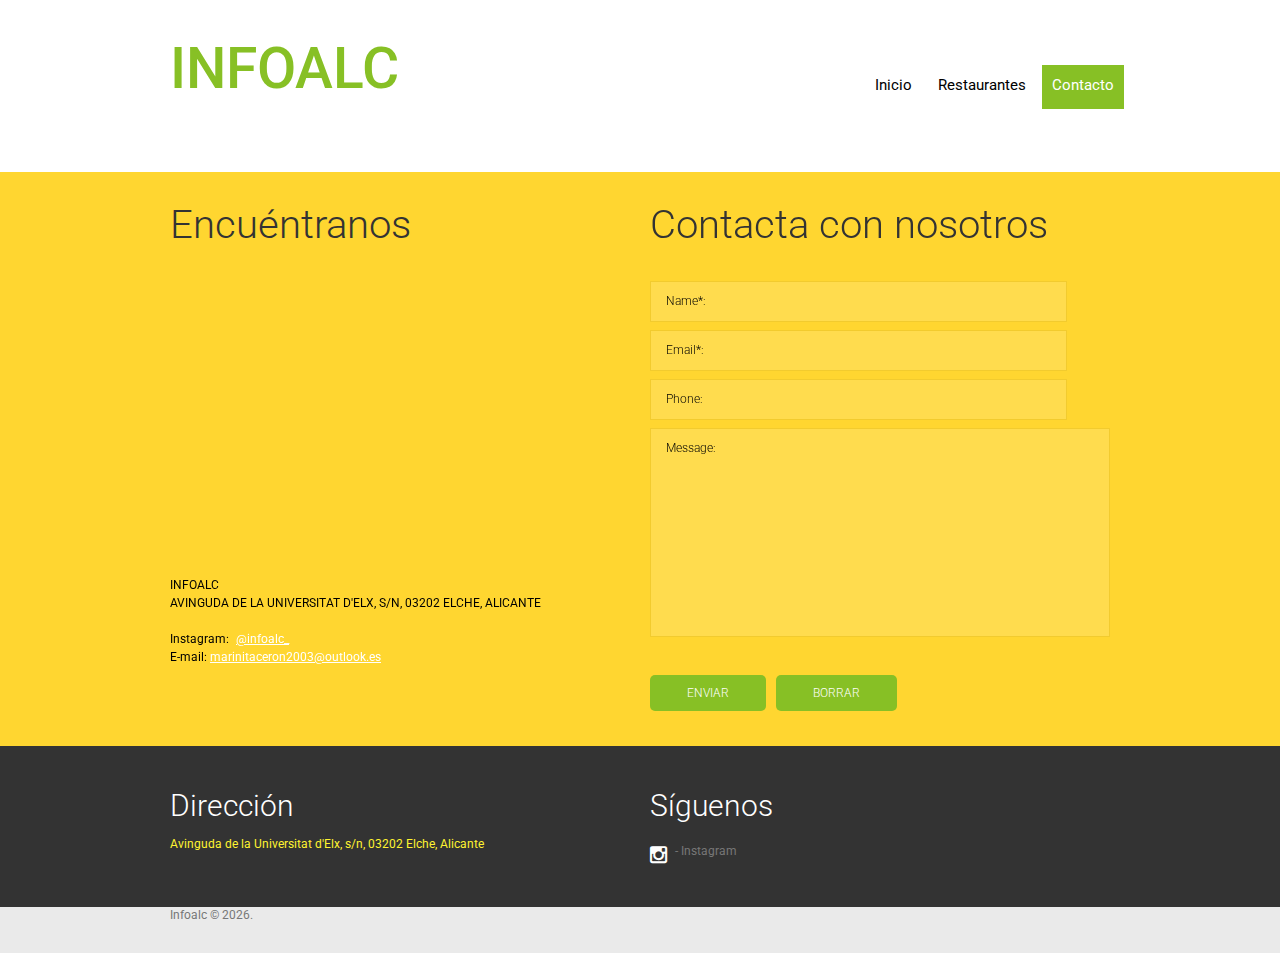
<file: index-5.html>
<!DOCTYPE html>
    <html lang="en">
    <head>
    <title>Contacts</title>
    <meta charset="utf-8">
    <meta name = "format-detection" content = "telephone=no" />
    <link rel="icon" href="images/favicon.ico" type="image/x-icon">
    <link rel="shortcut icon" href="images/favicon.ico" type="image/x-icon" />
    <link rel="stylesheet" href="css/style.css">
    <link rel="stylesheet" href="css/superfish.css">
    <link rel="stylesheet" href="css/contacts.css">

    <script src="js/jquery.js"></script>
    <script src="js/jquery-migrate-1.1.1.js"></script>
    <script src="js/jquery.easing.1.3.js"></script>
    <script src="js/script.js"></script>
    <script src="js/superfish.js"></script>
    <script src="js/jquery.mobilemenu.js"></script>
    
    <script src="js/jquery.ui.totop.js"></script>
    <script src="js/TMForm.js"></script>
    
    <!--[if lt IE 8]>
       <div style=' clear: both; text-align:center; position: relative;'>
         <a href="http://windows.microsoft.com/en-US/internet-explorer/products/ie/home?ocid=ie6_countdown_bannercode">
           <img src="http://storage.ie6countdown.com/assets/100/images/banners/warning_bar_0000_us.jpg" border="0" height="42" width="820" alt="You are using an outdated browser. For a faster, safer browsing experience, upgrade for free today." />
         </a>
      </div>
    <![endif]-->
    <!--[if lt IE 9]>
        <script src="js/html5shiv.js"></script>
        <link rel="stylesheet" type="text/css" media="screen" href="css/ie.css">
    <![endif]-->
    </head>
    <body>
<!--==============================header=================================-->
<header>
    <!--<div class="header-top">
        <div class="container_12">
            <div class="row">
                <div class="grid_12">
                    <div class="fleft">
                        <div><i class="fa fa-phone"></i><span>Call Us Toll Free:</span>
                            <span>800 1234-5678</span>
                        </div>
                    </div>
                    <div class="fright">
                        <ul class="list-services clearfix">
                            <li><a href="#"><i class="fa fa-facebook"></i></a></li>
                            <li><a href="#"><i class="fa fa-twitter"></i></a></li>
                            <li><a href="#"><i class="fa fa-rss"></i></a></li>
                        </ul>
                    </div>
                </div>
            </div>
        </div>
    </div>-->
    <div class="container_12">
        <div class="row">
            <div class="grid_12">
                <h1><a href="index.html">infoalc</a> </h1>
                <nav>
                    <ul class="sf-menu clearfix">
                        <li><a href="index.html">Inicio</a></li>
                        <!--<li><a href="index-1.html">Accommodation</a></li>-->
                        <!--<li><a href="index-2.html">Our parks</a>
                            <ul>
                                <li><a href="#">Lorem ipsum dolor sit amet</a></li>
                                <li><a href="#">Conse ctetur adipisicing</a>
                                <li><a href="#">Elit sed do eiusmod tempor</a>
                                <li><a href="#">Incididunt ut labore</a>
                                    <ul>
                                        <li><a href="#">Lorem ipsum</a></li>
                                        <li><a href="#">Lorem ipsum</a></li>
                                        <li><a href="#">Lorem ipsum</a></li>
                                    </ul>
                                </li>
                                <li><a href="#">Et dolore magna aliqua</a></li>
                                <li><a href="#">Ut enim ad minim veniam</a></li>
                           </ul>
                        </li>-->
                        <li><a href="index-3.html">Restaurantes</a></li>
                        <!--<li><a href="index-4.html">Gallery</a></li>-->
                        <li class="current"><a href="index-5.html">Contacto</a></li>
                    </ul>
                </nav>
            </div>
        </div>
    </div>
</header>

<!--=======content================================-->

<section class="content">
    <div class="container_12">
        <div class="row">
            <div class="grid_6">
                <h2>Encuéntranos</h2>
                <div class="map_wrapper">
                    <iframe src="https://www.google.com/maps/embed?pb=!1m18!1m12!1m3!1d50115.22928839615!2d-0.7601934513671488!3d38.27481400000001!2m3!1f0!2f0!3f0!3m2!1i1024!2i768!4f13.1!3m3!1m2!1s0xd63b6636b528c97%3A0x1ec7ad33555888ab!2sUniversidad%20Miguel%20Hern%C3%A1ndez!5e0!3m2!1ses!2ses!4v1694538986730!5m2!1ses!2ses" width="400" height="300" style="border:0;" allowfullscreen="" loading="lazy" referrerpolicy="no-referrer-when-downgrade"></iframe>
                    <dl class="address">
                        <dt>Infoalc <br> Avinguda de la Universitat d'Elx, s/n, 03202 Elche, Alicante </dt>
                        <dd><span>Instagram: </span><a href="https://instagram.com/infoalc_?igshid=NzZhOTFlYzFmZQ==">@infoalc_</a></dd>
                        <dd><span class="e-mail">E-mail: <a href="mailto:marinitaceron2003@outlook.es" class="demo color-1">marinitaceron2003@outlook.es</a></span></dd>
                    </dl>
                </div>
            </div>
            <div class="grid_6">
                <h2>Contacta con nosotros</h2>
                <form id="contact-form">
                    <div class="success-message">Contact form submitted.</div>
                    <label class="name">
                        <input type="text" placeholder="Name*:" data-constraints="@Required @JustLetters" />
                        <span class="empty-message">*This field is required.</span>
                        <span class="error-message">*This is not a valid name.</span>
                    </label>
                    <label class="email">
                        <input type="text" placeholder="Email*:" data-constraints="@Required @Email" />
                        <span class="empty-message">*This field is required.</span>
                        <span class="error-message">*This is not a valid email.</span>
                    </label>
                    <label class="phone">
                        <input type="text" placeholder="Phone:" data-constraints="@Required @JustNumbers"/>
                        <span class="empty-message">*This field is required.</span>
                        <span class="error-message">*This is not a valid phone.</span>
                    </label>
                    <label class="message">
                        <textarea placeholder="Message:" data-constraints='@Required @Length(min=20,max=999999)'></textarea>
                        <span class="empty-message">*This field is required.</span>
                        <span class="error-message">*The message is too short.</span>
                    </label>
                    <div class="form_buttons">
                        <a href="#" data-type="submit" class="btn-1 first">Enviar</a>
                        <a href="#" data-type="reset" class="btn-1">Borrar</a> 
                    </div>  
                </form>     
            </div>
        </div>
    </div>
</section>

<!--=======footer=================================-->

<footer>
    <div class="bg-3">
        <div class="container_12">
            <div class="row">
                <!--<div class="grid_4">
                    <h3>Why Us</h3>
                    <div class="text-3">Lorem ipsum dolor sit amet conse ctetur adipisicing elit, sed do eiusmod tempor incididunt ut labore et dolore magna aliqua. Ut enim ad minim veniam, quis nostrud exercitation ullamco laboris nisi ut aliquip ex ea commodo consequat. Duis aute irure dolor in reprehenderit.</div>
                </div>-->
                <div class="grid_6">
                    <h3>Dirección</h3>
                    <div class="text-4">Avinguda de la Universitat d'Elx, s/n, 03202 Elche, Alicante</div>
                    <!--<div class="block-1"><i class="fa fa-phone"></i>800 1234-5678</div>-->
                </div>
                <div class="grid_6">
                    <h3>Síguenos</h3>
                    <div class="block-2">
                        <div><a href="https://instagram.com/infoalc_?igshid=NzZhOTFlYzFmZQ=="><i class="fa fa-instagram"></i>- Instagram</a></div>
                    </div>
                </div>
            </div>
        </div>
    </div>
    <div class="container_12">
        <div class="row">
            <div class="grid_12">
                <!--<ul class="f-list">
                    <li class="current"><a href="index.html">Home</a></li>
                    <li><a href="index-1.html">Accommodation</a></li>
                    <li><a href="index-2.html">Our parks</a></li>
                    <li><a href="index-3.html">Offers</a></li>
                    <li><a href="index-4.html">Gallery</a></li>
                    <li><a href="index-5.html">Contacts</a></li>
                </ul>-->
                <div class="copyright"><a href="index.html" class="h-underline">Infoalc</a> &copy; <span id="copyright-year"></span>.</div>
                <!--{%FOOTER_LINK} -->
            </div>
        </div>
    </div>
</footer>

</body>
</html>
</file>
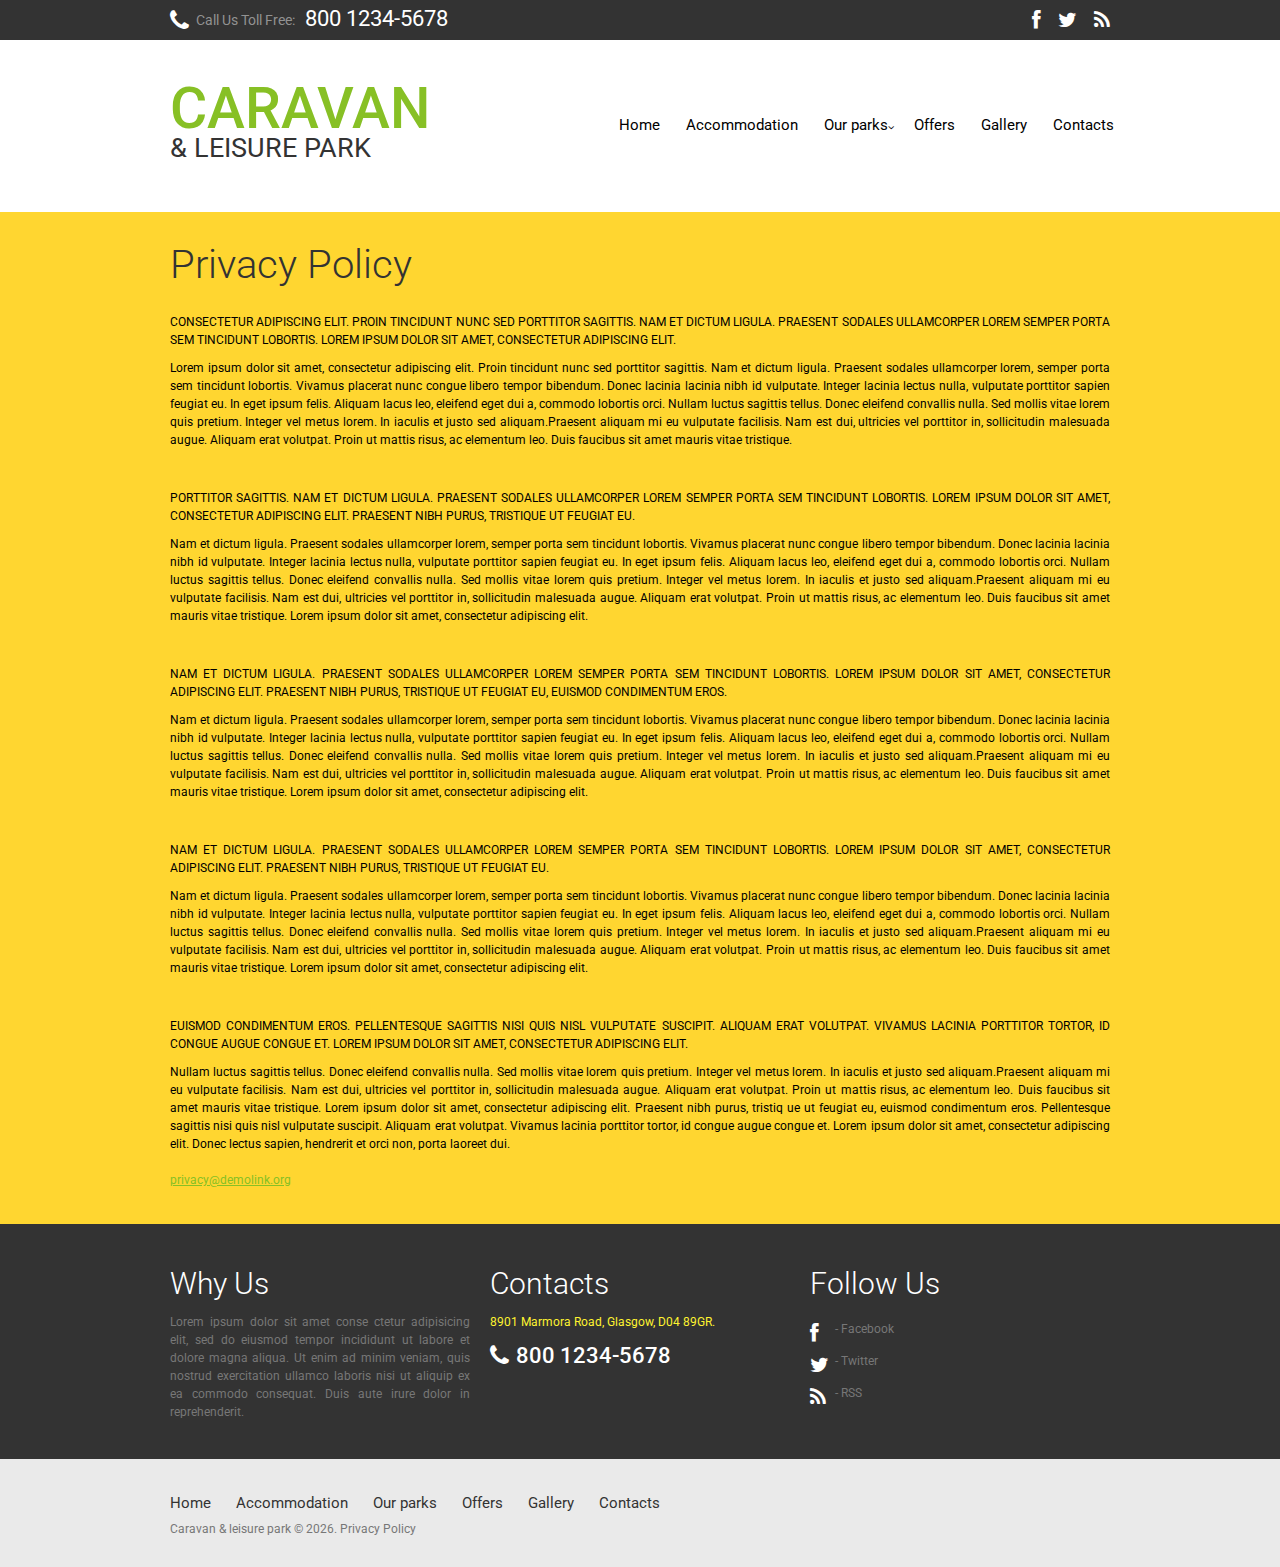
<file: index-6.html>
<!DOCTYPE html>
    <html lang="en">
    <head>
    <title>Privacy Policy</title>
    <meta charset="utf-8">
    <meta name = "format-detection" content = "telephone=no" />
    <link rel="icon" href="images/favicon.ico" type="image/x-icon">
    <link rel="shortcut icon" href="images/favicon.ico" type="image/x-icon" />
    <link rel="stylesheet" href="css/style.css">
    <link rel="stylesheet" href="css/superfish.css">

    <script src="js/jquery.js"></script>
    <script src="js/jquery-migrate-1.1.1.js"></script>
    <script src="js/jquery.easing.1.3.js"></script>
    <script src="js/script.js"></script>
    <script src="js/superfish.js"></script>
    <script src="js/jquery.mobilemenu.js"></script>
    
    <script src="js/jquery.ui.totop.js"></script>
    
    <!--[if lt IE 8]>
       <div style=' clear: both; text-align:center; position: relative;'>
         <a href="http://windows.microsoft.com/en-US/internet-explorer/products/ie/home?ocid=ie6_countdown_bannercode">
           <img src="http://storage.ie6countdown.com/assets/100/images/banners/warning_bar_0000_us.jpg" border="0" height="42" width="820" alt="You are using an outdated browser. For a faster, safer browsing experience, upgrade for free today." />
         </a>
      </div>
    <![endif]-->
    <!--[if lt IE 9]>
        <script src="js/html5shiv.js"></script>
        <link rel="stylesheet" type="text/css" media="screen" href="css/ie.css">
    <![endif]-->
    </head>
    <body>
<!--==============================header=================================-->
<header>
    <div class="header-top">
        <div class="container_12">
            <div class="row">
                <div class="grid_12">
                    <div class="fleft">
                        <div><i class="fa fa-phone"></i><span>Call Us Toll Free:</span>
                            <span>800 1234-5678</span>
                        </div>
                    </div>
                    <div class="fright">
                        <ul class="list-services clearfix">
                            <li><a href="#"><i class="fa fa-facebook"></i></a></li>
                            <li><a href="#"><i class="fa fa-twitter"></i></a></li>
                            <li><a href="#"><i class="fa fa-rss"></i></a></li>
                        </ul>
                    </div>
                </div>
            </div>
        </div>
    </div>
    <div class="container_12">
        <div class="row">
            <div class="grid_12">
                <h1><a href="index.html">Caravan<span>&amp; leisure park</span></a></h1>
                <nav>
                    <ul class="sf-menu clearfix">
                        <li><a href="index.html">Home</a></li>
                        <li><a href="index-1.html">Accommodation</a></li>
                        <li><a href="index-2.html">Our parks</a>
                            <ul>
                                <li><a href="#">Lorem ipsum dolor sit amet</a></li>
                                <li><a href="#">Conse ctetur adipisicing</a>
                                <li><a href="#">Elit sed do eiusmod tempor</a>
                                <li><a href="#">Incididunt ut labore</a>
                                    <ul>
                                        <li><a href="#">Lorem ipsum</a></li>
                                        <li><a href="#">Lorem ipsum</a></li>
                                        <li><a href="#">Lorem ipsum</a></li>
                                    </ul>
                                </li>
                                <li><a href="#">Et dolore magna aliqua</a></li>
                                <li><a href="#">Ut enim ad minim veniam</a></li>
                           </ul>
                        </li>
                        <li><a href="index-3.html">Offers</a></li>
                        <li><a href="index-4.html">Gallery</a></li>
                        <li><a href="index-5.html">Contacts</a></li>
                    </ul>
                </nav>
            </div>
        </div>
    </div>
</header>

<!--=======content================================-->

<section class="content">
    <div class="container_12">
        <div class="row privacy">
            <div class="grid_12">
                <h2>Privacy Policy</h2>
                <p class="title-1">consectetur adipiscing elit. Proin tincidunt nunc sed porttitor sagittis. Nam et dictum ligula. Praesent sodales ullamcorper lorem semper porta sem tincidunt lobortis. Lorem ipsum dolor sit amet, consectetur adipiscing elit. </p>
                <p>Lorem ipsum dolor sit amet, consectetur adipiscing elit. Proin tincidunt nunc sed porttitor sagittis. Nam et dictum ligula. Praesent sodales ullamcorper lorem, semper porta sem tincidunt lobortis. Vivamus placerat nunc congue libero tempor bibendum. Donec lacinia lacinia nibh id vulputate. Integer lacinia lectus nulla, vulputate porttitor sapien feugiat eu. In eget ipsum felis. Aliquam lacus leo, eleifend eget dui a, commodo lobortis orci. Nullam luctus sagittis tellus. Donec eleifend convallis nulla. Sed mollis vitae lorem quis pretium. Integer vel metus lorem. In iaculis et justo sed aliquam.Praesent aliquam mi eu vulputate facilisis. Nam est dui, ultricies vel porttitor in, sollicitudin malesuada augue. Aliquam erat volutpat. Proin ut mattis risus, ac elementum leo. Duis faucibus sit amet mauris vitae tristique.</p>
                <p class="title-1">porttitor sagittis. Nam et dictum ligula. Praesent sodales ullamcorper lorem semper porta sem tincidunt lobortis. Lorem ipsum dolor sit amet, consectetur adipiscing elit. Praesent nibh purus, tristique ut feugiat eu.</p>
                <p>Nam et dictum ligula. Praesent sodales ullamcorper lorem, semper porta sem tincidunt lobortis. Vivamus placerat nunc congue libero tempor bibendum. Donec lacinia lacinia nibh id vulputate. Integer lacinia lectus nulla, vulputate porttitor sapien feugiat eu. In eget ipsum felis. Aliquam lacus leo, eleifend eget dui a, commodo lobortis orci. Nullam luctus sagittis tellus. Donec eleifend convallis nulla. Sed mollis vitae lorem quis pretium. Integer vel metus lorem. In iaculis et justo sed aliquam.Praesent aliquam mi eu vulputate facilisis. Nam est dui, ultricies vel porttitor in, sollicitudin malesuada augue. Aliquam erat volutpat. Proin ut mattis risus, ac elementum leo. Duis faucibus sit amet mauris vitae tristique. Lorem ipsum dolor sit amet, consectetur adipiscing elit. </p>
                <p class="title-1">Nam et dictum ligula. Praesent sodales ullamcorper lorem semper porta sem tincidunt lobortis. Lorem ipsum dolor sit amet, consectetur adipiscing elit. Praesent nibh purus, tristique ut feugiat eu, euismod condimentum eros. </p>
                <p>Nam et dictum ligula. Praesent sodales ullamcorper lorem, semper porta sem tincidunt lobortis. Vivamus placerat nunc congue libero tempor bibendum. Donec lacinia lacinia nibh id vulputate. Integer lacinia lectus nulla, vulputate porttitor sapien feugiat eu. In eget ipsum felis. Aliquam lacus leo, eleifend eget dui a, commodo lobortis orci. Nullam luctus sagittis tellus. Donec eleifend convallis nulla. Sed mollis vitae lorem quis pretium. Integer vel metus lorem. In iaculis et justo sed aliquam.Praesent aliquam mi eu vulputate facilisis. Nam est dui, ultricies vel porttitor in, sollicitudin malesuada augue. Aliquam erat volutpat. Proin ut mattis risus, ac elementum leo. Duis faucibus sit amet mauris vitae tristique. Lorem ipsum dolor sit amet, consectetur adipiscing elit. </p>
                <p class="title-1">Nam et dictum ligula. Praesent sodales ullamcorper lorem semper porta sem tincidunt lobortis. Lorem ipsum dolor sit amet, consectetur adipiscing elit. Praesent nibh purus, tristique ut feugiat eu.</p>
                <p>Nam et dictum ligula. Praesent sodales ullamcorper lorem, semper porta sem tincidunt lobortis. Vivamus placerat nunc congue libero tempor bibendum. Donec lacinia lacinia nibh id vulputate. Integer lacinia lectus nulla, vulputate porttitor sapien feugiat eu. In eget ipsum felis. Aliquam lacus leo, eleifend eget dui a, commodo lobortis orci. Nullam luctus sagittis tellus. Donec eleifend convallis nulla. Sed mollis vitae lorem quis pretium. Integer vel metus lorem. In iaculis et justo sed aliquam.Praesent aliquam mi eu vulputate facilisis. Nam est dui, ultricies vel porttitor in, sollicitudin malesuada augue. Aliquam erat volutpat. Proin ut mattis risus, ac elementum leo. Duis faucibus sit amet mauris vitae tristique. Lorem ipsum dolor sit amet, consectetur adipiscing elit. </p>
                <p class="title-1">euismod condimentum eros. Pellentesque sagittis nisi quis nisl vulputate suscipit. Aliquam erat volutpat. Vivamus lacinia porttitor tortor, id congue augue congue et. Lorem ipsum dolor sit amet, consectetur adipiscing elit. </p>
                <p>Nullam luctus sagittis tellus. Donec eleifend convallis nulla. Sed mollis vitae lorem quis pretium. Integer vel metus lorem. In iaculis et justo sed aliquam.Praesent aliquam mi eu vulputate facilisis. Nam est dui, ultricies vel porttitor in, sollicitudin malesuada augue. Aliquam erat volutpat. Proin ut mattis risus, ac elementum leo. Duis faucibus sit amet mauris vitae tristique. Lorem ipsum dolor sit amet, consectetur adipiscing elit. Praesent nibh purus, tristiq ue ut feugiat eu, euismod condimentum eros. Pellentesque sagittis nisi quis nisl vulputate suscipit. Aliquam erat volutpat. Vivamus lacinia porttitor tortor, id congue augue congue et. Lorem ipsum dolor sit amet, consectetur adipiscing elit. Donec lectus sapien, hendrerit et orci non, porta laoreet dui. </p>
                <div><a href="#" class="link">privacy@demolink.org</a></div>
            </div>
        </div>
    </div>
</section>

<!--=======footer=================================-->

<footer>
    <div class="bg-3">
        <div class="container_12">
            <div class="row">
                <div class="grid_4">
                    <h3>Why Us</h3>
                    <div class="text-3">Lorem ipsum dolor sit amet conse ctetur adipisicing elit, sed do eiusmod tempor incididunt ut labore et dolore magna aliqua. Ut enim ad minim veniam, quis nostrud exercitation ullamco laboris nisi ut aliquip ex ea commodo consequat. Duis aute irure dolor in reprehenderit.</div>
                </div>
                <div class="grid_4">
                    <h3>Contacts</h3>
                    <div class="text-4">8901 Marmora Road, Glasgow, D04 89GR.</div>
                    <div class="block-1"><i class="fa fa-phone"></i>800 1234-5678</div>
                </div>
                <div class="grid_4">
                    <h3>Follow Us</h3>
                    <div class="block-2">
                        <div><a href="#"><i class="fa fa-facebook"></i>- Facebook</a></div>
                        <div><a href="#"><i class="fa fa-twitter"></i>- Twitter</a></div>
                        <div><a href="#"><i class="fa fa-rss"></i>- RSS</a></div>
                    </div>
                </div>
            </div>
        </div>
    </div>
    <div class="container_12">
        <div class="row">
            <div class="grid_12">
                <ul class="f-list">
                    <li><a href="index.html">Home</a></li>
                    <li><a href="index-1.html">Accommodation</a></li>
                    <li><a href="index-2.html">Our parks</a></li>
                    <li><a href="index-3.html">Offers</a></li>
                    <li><a href="index-4.html">Gallery</a></li>
                    <li><a href="index-5.html">Contacts</a></li>
                </ul>
                <div class="copyright"><a href="index.html" class="h-underline">Caravan</a> &amp; leisure park &copy; <span id="copyright-year"></span>.  <a href="index-6.html" class="h-underline">Privacy Policy</a></div>
            </div>
        </div>
    </div>
</footer>

<!--Coded by Katerina-->
</body>
</html>
</file>
<file: css/superfish.css>
nav { 
	position:relative; 
	float: right;
	margin-top: 24px;
	margin-bottom: 35px;
}

.sf-menu {margin-top: 41px; margin-right: -14px;padding-bottom: 28px;}
.sf-menu ul {position:absolute;top:-999px; display:none;/* left offset of submenus need to match (see below) */}
.sf-menu li { 
	position:relative;
}
.sf-menu > li {float: left; }
	.sf-menu a {
		text-decoration: none;
		-moz-transition: all 0.4s ease-out;
	    -o-transition: all 0.4s ease-out;
	    -webkit-transition: all 0.4s ease-out;
		color: #000000;
	}
		.sf-menu a:hover {text-decoration: none;}

/*================================>> 1 Level <<========================================*/

.sf-menu > li > a {
	display: inline-block;
	font-size: 15px;
	line-height: 41px;
    position: relative;
	vertical-align: middle;
	letter-spacing: 0px;
	padding: 0px 10px 3px; 
	z-index: 1000;
}

.sf-menu > li {
	display: block;
	position: relative;
	margin-left: 6px;
}

	.sf-menu > li > a:hover, 
	.sf-menu > li.current > a, 
	.sf-menu > li.sfHover > a {
		color: #fff;
		background: #87c025;
	}
	.sf-menu > li:hover, 
	.sf-menu > li.current, 
	.sf-menu > li.sfHover {
	}

	.sf-menu > li > a > span {
		display: inline-block;
		right: 50%;
		margin-right: -4px;
		top: 35px;
		width: 0;
		height: 0;
		position: absolute;
		border: 5px solid;
		border-color: #fff transparent transparent transparent;
	}
	.sf-menu > li > a:hover > span, 
	.sf-menu > li.current > a > span, 
	.sf-menu > li.sfHover > a > span {
		border-color: #f7941d transparent transparent transparent;
		
	}

	.sf-menu > li > a.sf-with-ul:after {
		right: 4px;
		top: 18px;
		position: absolute;
		content: "\f107";
		color: #000000;
		font-size: 10px;
		display: inline-block;
		font-family: FontAwesome;
		font-style: normal;
		font-weight: normal;
		line-height: 1;
		-webkit-font-smoothing: antialiased;
		-moz-osx-font-smoothing: grayscale;
	}
	.sf-menu > li > a.sf-with-ul:hover:after,
	.sf-menu > li.current > a:after,
	.sf-menu > li.sfHover > a:after { color: #fff;}

/*================================>> 2 Level <<========================================*/

.sf-menu > li > ul, 
.sf-menu > li.sfHover > ul {
	left: 0px;
	top: 44px;
	width: 251px;
	z-index:99;
	text-align: left;
	padding-top: 0px;
	padding-bottom: 1px;
	background: #ffffff;
	-webkit-box-shadow: 0 0 5px 1px #ebebeb;
	-moz-box-shadow: 0 0 5px 1px #ebebeb;
	box-shadow: 0 0 5px 1px #ebebeb;
}

.sf-menu > li > ul > li:first-child {
	background: none;
}
.sf-menu > li > ul > li { 
	padding-left: 14px;
	background: url(../images/bord-1.gif) 0 top repeat-x;
}

.sf-menu > li > ul > li > a {
	display: inline;
	font-size: 13px;
	line-height: 39px;
	color: #282828;
}
.sf-menu li li a:hover, 
.sf-menu li.sfHover li.sfHover>a,
.sf-menu li li:hover span,
.sf-menu li.sfHover li.sfHover span { 
	text-decoration: none;
	color: #2653e5;
}
/*.sf-menu li li:hover, */
.sf-menu li.sfHover li.sfHover { }
.sf-menu li.sfHover span { }

	.sf-menu > li > ul > li > a.sf-with-ul:after {
		right: 21px;
		margin-right: -8px;
		top: 12px;
		position: absolute;
		content: "\f107";
		color: #777777;
		font-size: 14px;
		display: inline-block;
		font-family: FontAwesome;
		font-style: normal;
		font-weight: normal;
		line-height: 1;
		-webkit-font-smoothing: antialiased;
		-moz-osx-font-smoothing: grayscale;
	}

/*================================>> 3 Level <<========================================*/

.sf-menu li li ul {
	left: 0px;
	top: 0px;
	z-index:99;
	background: #fff;
	position: relative;
}

.sf-menu li li li {
	padding-left: 35px;
	background: url(../images/bord-1.gif) 0 top repeat-x;
}
.sf-menu li li li a {
	display: inline;
	font-size: 13px;
	line-height: 39px;
	color: #282828;
}
.sf-menu li li li:first-child a { border-top: 0px;}
.sf-menu li li li:hover {}
	.sf-menu li li li a:hover {	color: #2653e5;}


/*==================================RESPONSIVE LAYOUTS===============================================*/

@media only screen and (max-width: 995px) {
	.sf-menu > li > a {padding: 0px 4px 3px;}
	.sf-menu { margin-right: 0;}
	/*.sf-menu > li > a { padding-left: 6px; padding-right: 6px;}*/
}

@media only screen and (max-width: 767px) {
	.sf-menu { display:none; }

	nav select {
		height: 32px;
		border: 1px solid #87c025;
		font-size: 14px;
		line-height: 24px;
		color: #fff;
		background-color: #87c025;
		width:100%;
	    outline: none;
		padding: 4px 0px 4px;
		font-weight: normal;
		margin-top: 30px;
		margin-bottom: 0px;
	}
	nav select option:first-child {
		color:#ffffff;
	}
	header nav { float: none; margin-top: 30px;}
}

@media only screen and (max-width: 479px) {

}
</file>
<file: css/ie.css>
body { min-width: 980px;}

.btn-1 { behavior:url(js/PIE.htc); position:relative;}

.sf-menu > li > ul, 
.sf-menu > li.sfHover > ul {border: 2px solid #ebebeb;}


.box-5 .magnifier:hover img { filter:progid:DXImageTransform.Microsoft.Alpha(opacity=40);}
.magnifier:hover span {filter:progid:DXImageTransform.Microsoft.Alpha(opacity=100);}
.magnifier:hover img { filter:progid:DXImageTransform.Microsoft.Alpha(opacity=70);}
.magnifier:hover img {filter:progid:DXImageTransform.Microsoft.Alpha(opacity=40);}
.magnifier span {filter:progid:DXImageTransform.Microsoft.Alpha(opacity=0);}
#contact-form ._placeholder {filter:progid:DXImageTransform.Microsoft.Alpha(opacity=99);}
#contact-form ._placeholder.focused {filter:progid:DXImageTransform.Microsoft.Alpha(opacity=40);}
</file>
<file: css/touchTouch.css>
/* The gallery overlay */

#galleryOverlay{
	width:100%;
	height:100%;
	position:fixed;
	top:0;
	left:0;
	opacity:0;
	z-index:100000;
	background-color:#222;
	background-color:rgba(0,0,0,0.8);
	overflow:hidden;
	display:none;
	
	-moz-transition:opacity 1s ease;
	-webkit-transition:opacity 1s ease;
	transition:opacity 1s ease;
}

/* This class will trigger the animation */

#galleryOverlay.visible{
	opacity:1;
}

#gallerySlider{
	height:100%;
	
	left:0;
	top:0;
	
	width:100%;
	white-space: nowrap;
	position:absolute;
	
	-moz-transition:left 0.4s ease;
	-webkit-transition:left 0.4s ease;
	transition:left 0.4s ease;
}

#gallerySlider .placeholder{
	background: url("../images/preloader.gif") no-repeat center center;
	height: 100%;
	line-height: 1px;
	text-align: center;
	width:100%;
	display:inline-block;
}

/* The before element moves the
 * image halfway from the top */

#gallerySlider .placeholder:before{
	content: "";
	display: inline-block;
	height: 50%;
	width: 1px;
	margin-right:-1px;
}

#gallerySlider .placeholder img{
	display: inline-block;
	max-height: 80%;
	max-width: 80%;
	width: auto !important;
	vertical-align: middle;
}

#gallerySlider.rightSpring{
	-moz-animation: rightSpring 0.3s;
	-webkit-animation: rightSpring 0.3s;
}

#gallerySlider.leftSpring{
	-moz-animation: leftSpring 0.3s;
	-webkit-animation: leftSpring 0.3s;
}

/* Firefox Keyframe Animations */

@-moz-keyframes rightSpring{
	0%{		margin-left:0px;}
	50%{	margin-left:-30px;}
	100%{	margin-left:0px;}
}

@-moz-keyframes leftSpring{
	0%{		margin-left:0px;}
	50%{	margin-left:30px;}
	100%{	margin-left:0px;}
}

/* Safari and Chrome Keyframe Animations */

@-webkit-keyframes rightSpring{
	0%{		margin-left:0px;}
	50%{	margin-left:-30px;}
	100%{	margin-left:0px;}
}

@-webkit-keyframes leftSpring{
	0%{		margin-left:0px;}
	50%{	margin-left:30px;}
	100%{	margin-left:0px;}
}

/* Arrows */

#prevArrow,#nextArrow{
	border:none;
	text-decoration:none;
	background:url('../images/arrows.png') no-repeat;
	opacity:0.5;
	cursor:pointer;
	position:absolute;
	width:43px;
	height:58px;
	
	top:50%;
	margin-top:-29px;
	
	-moz-transition:opacity 0.2s ease;
	-webkit-transition:opacity 0.2s ease;
	transition:opacity 0.2s ease;
}

#prevArrow:hover, #nextArrow:hover{
	opacity:1;
}

#prevArrow{
	background-position:left top;
	left:40px;
}

#nextArrow{
	background-position:right top;
	right:40px;
}
</file>
<file: css/contacts.css>
/*contacts*/
	
	.address {margin-top: 0px; }
	.address a { text-decoration: none; text-decoration: underline; color: #ffffff; display: inline-block;}
	.address a:hover { text-decoration: none;}
	.address span {	display: inline-block;	width: 66px;} 
		.address span.e-mail {width:auto;}

	.map_wrapper {display: block;}
		.map_wrapper h3 { padding-top: 0; }

		dl.address dd span { text-align: left;}

	#map_canvas {
		width: 100%;
		height: 368px; 
		margin-top: 6px;
		margin-bottom: 20px;
		-webkit-box-sizing: border-box;
		-moz-box-sizing: border-box;
		-ms-box-sizing: border-box;
		-o-box-sizing: border-box;
		box-sizing: border-box;
	}
	.map_wrapper .img-bord { margin-bottom: 22px;margin-top: 4px;}

.address { }
.address dt { margin-bottom: 18px; color: #000000; text-transform: uppercase; padding-top: 0px;}
.address dd { }
.e-mail { }




	#contact-form {	position: relative; 	margin-top: 5px;}
	
	#contact-form label {
		display: inline-block;
		position: relative;
		min-height: 49px;
		width: 100%;
	}
	
	#contact-form label input,
	#contact-form label textarea {
		-webkit-box-sizing: border-box;
		-moz-box-sizing: border-box;
		-ms-box-sizing: border-box;
		-o-box-sizing: border-box;
		box-sizing: border-box;
		position: relative;
		float: left;
		outline: none;
		border-radius: 0;
		outline: none;
		box-shadow: none;
		width: 100%;
		font: 12px/18px Trebuchet MS, sans-serif;
		font-family: 'Roboto', sans-serif;
		color: #000000;
		border: 1px solid #f2cb2e;
		background: #ffdc4e;
		-webkit-appearance: none;
		font-weight: 300;
	}
	
	#contact-form label input {
		height: 41px;
		box-shadow: none !important;
		padding: 11px 7px 10px 16px;
		outline: none;
		width: 417px;
	}
	#contact-form label textarea {
		height: 209px;
		overflow: auto;
		width: 100%;
		padding: 9px 7px 9px 12px;
		margin: 0px;
		resize: none;
	}

	.form_buttons a,
	.form_buttons a + a {
		float: left;
		margin-top: 38px;
		margin-left: 10px;
	}
	.form_buttons a.first { margin-left: 0px;}


#contact-form span { display: block;}
#contact-form ._placeholder {
	position: absolute;
	/*!*/
	left: 0;
	right: 0;
	top: 0;
	bottom: 0;
	cursor: text;
	width: 100% !important;
	padding: 11px 7px 10px 16px;
	opacity: .99;
	display: block;
	width: 100%;
	font: 12px/18px Trebuchet MS, sans-serif;
		font-weight: 300;
		font-family: 'Roboto', sans-serif;
		color: #000000;
		-webkit-box-sizing: border-box;
		-moz-box-sizing: border-box;
		-ms-box-sizing: border-box;
		-o-box-sizing: border-box;
		box-sizing: border-box;
}
#contact-form ._placeholder.focused {
	opacity: .4;
	/*filter: alpha(opacity=40);*/
	/*.box-shadow(0px 0px 7px 0px rgba(0, 0, 255, 0.5));*/

}
#contact-form ._placeholder.hidden {
	display: none;
}

#contact-form .message {
	width: 100%;
}	
#contact-form .error-message,
#contact-form .empty-message {
	height: 0;
	overflow: hidden;
	font: 10px/20px Arial;
	-webkit-transition: 0.3s ease-in height;
	-moz-transition: 0.3s ease-in height;
	-o-transition: 0.3s ease-in height;
	transition: 0.3s ease-in height;
	position: absolute;
	right: 47px;
	top: 0;
}
#contact-form .message .error-message,
#contact-form .message .empty-message {
	right: 3px;
}
#contact-form .invalid .error-message,
#contact-form .empty .empty-message {
	height: 20px;
}
#contact-form .success-message {
	position: absolute;
	overflow: hidden;
	height: 0;
	left: 0;
	top: 0;
	-webkit-box-sizing: border-box;
	-moz-box-sizing: border-box;
	box-sizing: border-box;
	/*.box-shadow(inset 0px 0px 10px 0px rgba(0, 0, 0, 0.2));*/
	-webkit-box-shadow: none;
	-moz-box-shadow: none;
	box-shadow: none;
	z-index: 10;
	width: 100%;
	text-align: center;
	-webkit-transition: all 0.7s linear;
	-moz-transition: all 0.7s linear;
	-o-transition: all 0.7s linear;
	transition: all 0.7s linear;
	padding: 0px 0;
	width: 100%;
		font: 12px/18px Trebuchet MS, sans-serif;
		font-family: 'Roboto', sans-serif;
		color: #000000;
		background: #ffdc4e;
		font-weight: 300;
		-webkit-appearance: none;
}
#contact-form.success .success-message {
  	padding: 69px 0;
	border: 1px solid #f2cb2e;
	-webkit-transition: all 0.7s linear;
	-moz-transition: all 0.7s linear;
	-o-transition: all 0.7s linear;
	transition: all 0.7s linear;
}

/*--- contact_form end------*/

@media only screen and (max-width: 995px) {
	
	#contact-form label {display: block; width: 100%;}
	#contact-form label input {	width: 100%;}
	#contact-form label textarea {	width: 100%;}
	#contact-form fieldset.fleft { width: 100%; }
	#contact-form fieldset.fright { width: 100%; }

	#map_canvas { width: 100%;}
	.address span { width: 83px;}
}
@media only screen and (max-width: 767px) {
	#contact-form .success { left: 0; right: 0;}
	#map_canvas { height: 300px; }
	#contact-form label textarea { height: 250px;}
}
@media only screen and (max-width: 480px) {
	.address + .address { margin-top: 30px;}
}
@media only screen and (max-width: 320px) {

}
</file>
<file: css/style.css>
/*css*/
@import "../css/reset.css";
@import "../css/skeleton.css";
@import "../fonts/font-awesome.css";
@import url(//fonts.googleapis.com/css?family=Roboto:400,100,300,500,700,900);
	html, body {
		background: #eaeaea;
		font: 12px/18px Arial, sans-serif;
		font-family: 'Roboto', sans-serif;
		color: #000000;
		min-width:300px;
	}

	* { -webkit-text-size-adjust: none;}

	a { color: inherit; text-decoration: none;}
	a:hover { text-decoration: none;}
	a[href^="tel:"] {color: inherit;text-decoration:none;}
	.a-hov { transition: all 0.4s ease;}
	.a-hov:hover { color: #87c025;}

	ul li a { transition: all 0.4s ease;}

	h1, h2, h3, h4, h5, h6 { font-weight: 300;}
	h1 { }
	h2 { font-size: 40px; line-height: 40px; color: #333333; padding-bottom: 31px; padding-top: 33px;}
	h3 { font-size: 30px; line-height: 30px; color: #333333; padding-top: 42px; padding-bottom: 37px;}
	h4 { }
	h5 { }


	.title-1 { font-size: 12px; line-height: 18px; color: #000000; text-transform: uppercase; padding-top: 25px;} 
	p.title-1 { padding-bottom: 10px;}
	.text-1 { font-size: 15px; line-height: 20px; color: #2653e5; padding-top: 23px; padding-bottom: 4px;}
	.text-2 { }
	.text-3 { font-size: 12px; line-height: 18px; color: #777777;}
	.text-4 { font-size: 12px; line-height: 18px; color: #fff330;}

	.color-1 { color: #fff330;}
	.color-2 { }

	.page-1 h2 { padding-bottom: 36px;}
	.page-1 p.title-1 { padding-bottom: 18px;}
	.page-1 .text-1 { padding-top: 15px;}
	.page-1 .title-1 { padding-top: 0px;}

	h2 + .title-1 { margin-top: -25px;}

	.list-1 + h2 { padding-top: 40px;}
	h2 + img { margin-top: 3px;}

	.btn {
		display: inline-block;
		text-align: center;
		vertical-align: middle;
		transition: all 0.4s ease;
		height: 39px;
		line-height: 39px;
		font-size: 15px;
		color: #fff;
		background: #2653e5;
		margin-top: 15px;
		padding: 0 17px;
	}
	.btn i { font-size: 19px; line-height: 42px; padding-left: 6px;}
	.btn:hover { background: #f31f2e;}
	.btn-1 {
		display: inline-block;
		text-align: center;
		vertical-align: middle;
		transition: all 0.4s ease;
		height: 36px;
		line-height: 37px;
		color: #fff;
		background: #87c025;
		margin-top: 15px;
		padding: 0 37px;
		font-weight: 300;
		text-transform: uppercase;
		font-size: 12px;
		-webkit-border-radius: 5px;
		-moz-border-radius: 5px;
		-ms-border-radius: 5px;
		-o-border-radius: 5px;
		border-radius: 5px;
	}
	.btn-1:hover { background: #f31f2e;}

	.list li {	
		line-height: 24px;
		color: #777777;
		padding-left: 16px;
		margin-top: -3px;
		position: relative;
	}
	.list li:before {	
		display: inline-block;
		font-family: FontAwesome;
		font-style: normal;
		font-weight: normal;
		line-height: 1;
		-webkit-font-smoothing: antialiased;
		-moz-osx-font-smoothing: grayscale;
		position: absolute;
		content: "\f061";
		left: 0;
		top: 1px;
		color: #87c025;
		font-size: 12px;
		line-height: 24px;
	}
	.list li + li { margin-top: 0px;}
	.list li a { }
	.list li a:hover { color: #87c025;}

	.list-1 li {	
		line-height: 24px;
		color: #000000;
		padding-left: 14px;
		margin-top: -3px;
		position: relative;
		text-transform: uppercase;
	}
	.list-1 li:before {	
		display: inline-block;
		font-family: FontAwesome;
		font-style: normal;
		font-weight: normal;
		line-height: 1;
		-webkit-font-smoothing: antialiased;
		-moz-osx-font-smoothing: grayscale;
		position: absolute;
		content: "\f054";
		left: 0;
		top: 1px;
		color: #fff;
		font-size: 12px;
		line-height: 24px;
	}
	.list-1 li + li { margin-top: 0px;}
	.list-1 li a { }
	.list-1 li a:hover { color: #fff;}

	.link { color: #87c025; text-decoration: underline;}
	.link:hover { text-decoration: none;}

	.arrow {
		font-size: 28px;
		line-height: 18px;
		color: #fff;
		display: inline-block;
		transition: all .4s ease;
	}
	.arrow:hover { color: #000000;}

	.pad-bot { padding-bottom: 46px;}

	.img-ind + div > .title-1 { padding-top: 0;}
	.img-bot { padding-bottom: 23px;}


	/*auxiliary*/

	.img-ind {float: left; margin-right: 20px; margin-top: 5px;}
	.wrapper {width: 100%; position: relative;}
	.extra-wrap {overflow:hidden;}
	.grid_inside { margin: 0 -10px;}
	.aligncenter {text-align: center !important;}
	.alignleft { text-align: left !important; }
	.it {font-style:italic; display: inline-block;}
	.fleft {float: left;}
	.fright {float: right;}
	.h-underline:hover { text-decoration: underline;}
	.underline {text-decoration: underline;}
	.upp {text-transform: uppercase;}
	.transition {transition: all 0.4s ease;}

	.clearfix { *zoom: 1;}
	.clearfix:before,.clearfix:after {display: table; content: "";line-height: 0;}
	.clearfix:after { clear: both;}

	.pad-left { padding-left: 10px;}

	p { padding-bottom: 18px;}


.bg-1 { background: #87c025;}
.bg-2 { background: #eaeaea;}
.bg-3 { background: #333333; padding-bottom: 38px;}

/************Header************/

header { background: #ffffff;}
.header-top { background: #333333; color: #929292; font-size: 14px; line-height: 35px; padding-bottom: 2px;}
.header-top span { padding-top: 2px; display: inline-block; padding-left: 7px;}
.header-top span + span {
	font-size: 22px;
	line-height: 32px;
	color: #fff;
}
.header-top i { font-size: 24px; line-height: 35px; color: #fff;}
.header-top .fleft > div { margin-top: 1px;}
.header-top .fleft i { padding-top: 2px;}

.list-services { position: relative; margin-top: 3px; margin-left: 20px; }
.list-services li {
	display: inline-block;
	float: left;
}

	.list-services li a {
		display: inline-block;
		text-decoration: none;
		-webkit-transition: all 0.2s ease-out;
	    -moz-transition: all 0.2s ease-out;
	    -o-transition: all 0.2s ease-out;
	    -ms-transition: all 0.2s ease-out;
	    transition: all 0.2s ease-out;
		margin-left: 17px;
		text-align: center;
		line-height: 20px;
		
	}
	.list-services li a i {color: #fff;	font-size: 20px;}
	.list-services li a i:hover {color: #ffd630;}

h1 {
	float: left; 
	font-weight: 500; 
	font-size: 57px; 
	line-height: 55px; 
	color: #87c025; 
	text-transform: uppercase; 
	text-align: center;
	padding-top: 41px;
}
h1 span { font-size: 27px; line-height: 25px; color: #333333; display: block; font-weight: 400;}

.camera_caption { width: 100%; }
.camera_caption > div { background: none !important;}
.camera_caption .container_12 { margin: 0 auto;}

.slider-text { width: 69.8%; float: left; padding: 16px 10px 17px 19px;}
.slider-text.blue { background: url(../images/bg-3.png) 0 0 repeat;}
.slider-text.red { background: url(../images/bg-1.png) 0 0 repeat;}
.slider-text.green { background: url(../images/bg-2.png) 0 0 repeat;}
.slider .camera_caption { top: 50%; margin-top: -72px; bottom: auto;}
.slider-text span { font-weight: 300; color: #fff; font-size: 40px; line-height: 36px;}
.slider-text span + span { display: block; font-size: 60px; line-height: 54px;}

.camera_pag { position: relative; text-align: center; z-index: 100; margin-top: -38px;}
.camera_wrap { height: 449px;}
.camera_wrap .camera_pag .camera_pag_ul { display: inline-block; background: #333333; margin-top: 0px; padding: 0 13px;}
.camera_wrap .camera_pag .camera_pag_ul li {
	background: none;
	margin-top: 12px;
	margin-bottom: 2px;
	width: 15px;
	height: 15px;
	background: url(../images/camera_pag.png) right 0 no-repeat;
}
.camera_wrap .camera_pag .camera_pag_ul li.cameracurrent,
.camera_wrap .camera_pag .camera_pag_ul li:hover {background: url(../images/camera_pag.png) 0 0 no-repeat;}
.camera_wrap .camera_pag .camera_pag_ul li { position: relative;}
.camera_wrap .camera_pag .camera_pag_ul li.cameracurrent:after { color: #87c025;}
.camera_wrap .camera_pag .camera_pag_ul li span { display: none;}

/************Content***********/

.content { background: #ffd630;}
.pad-bot1 { padding-bottom: 35px;}
.camera_wrap { margin-bottom: 0 !important;}

.page-1 .pad-bot1 { padding-bottom: 0 !important;}

.box-1 { margin-bottom: 45px;}
.box-1 .inside { position: relative; margin-bottom: 16px;}
.box-1 .inside .abs { 
	display: block;
	position: absolute;
	background: #f31f2e;
	padding: 8px 13px 11px 15px;
	color: #fff;
	font-size: 15px;
	line-height: 20px;
	bottom: 0;
	left: 0;
	transition: all .4s ease;
}
.box-1 .inside .abs:hover { background: #2653e5;}
.box-1 i { color: #333333; font-size: 28px; line-height: 28px; margin-left: 6px; transition: all .4s ease;}
.box-1 i:hover { color: #fff;}

.bg-1 h2 { color: #fff;}
.bg-1 .box-1 .inside .abs { background: #fff330; color: #333333;}
.bg-1 .box-1 .inside .abs:hover { background: #2653e5; color: #fff;}
.bg-1 .box-1 .text-2 { color: #ffffff;}
.bg-1 .box-1 i {color: #fff;}
.bg-1 .box-1 i:hover {color: #333333;}

.bg-2 .map { width: 100%; height: 435px;}

.bg-2 + .bg-2 { padding-top: 40px;}

.list_carousel ul { cursor: default; margin-top: 5px;}
.list_carousel ul li { float: left; margin: 0 10px;}
.list_carousel .box-1 .abs { width: 204px;}

.arrows { position: relative;}
.arrows a { 
	position: absolute;
	top: -75px;
	width: 39px;
	height: 39px;
	background: #fff;
	color: #87c025;
	text-align: center;
	vertical-align: middle;
	transition: all .4s ease;
}
.arrows a:hover { background:#fff330;}
.arrows .prev { right: 60px;}
.arrows .next { right: 10px;}
.arrows a i {
	line-height: 39px;
	font-size: 18px;
}

.gallery { margin-top: -52px;}
.box-3 {	margin-top: 57px;}

.box-4 + .box-4 { margin-top: 42px;}

.gallery-1 { margin-top: -45px;}
.box-5 { margin-top: 50px;}
.box-5 .magnifier { background: #000000;}
.box-5 .magnifier:hover img { opacity: 0.3;}
.box-5 img { width: 100%;}


.privacy .title-1 { padding-top: 22px;}


/************Footer************/

footer { padding-bottom: 30px;}
footer h3 { color: #fff; padding-top: 45px; padding-bottom: 14px;}
.block-1 { margin-top: 7px; font-weight: 500; color: #fff; font-size: 22px; line-height: 35px;}
.block-1 i {font-size: 24px; line-height: 35px; margin-right: 7px;}

.block-2 { color: #777777; margin-top: 2px;}
.block-2 a { line-height: 28px;}
.block-2 i { color: #fff; font-size: 20px; line-height: 20px; width: 25px; padding-top: 8px; padding-bottom: 4px;}
.block-2 a:hover, .block-2 a:hover i { color: #fff330;}

.f-list {    margin-top: 27px;}
.f-list li { display: inline-block; padding-right: 22px;}
.f-list li a { font-size: 15px; line-height: 35px; color: #333333;}
.f-list li a:hover, .f-list li.current a { color: #87c025;}
.copyright { font-size: 12px; line-height: 16px; color: #777777;}



	/*toTop*/

	#toTop {
		display:none;
		text-decoration:none;
		position:fixed;
		cursor:pointer;
		overflow:hidden;
		width: 35px;
		height: 37px;
		border:none;
		z-index:20;
		margin-right: -670px !important;
		right: 50%;
		bottom: 20px;
	}
	#toTop:after {
		content: "\f01b";
		display: inline-block;
		font-family: FontAwesome;
		font-style: normal;
		font-weight: normal;
		line-height: 1;
		font-size: 40px;
		-webkit-font-smoothing: antialiased;
		-moz-osx-font-smoothing: grayscale;
		position: relative;
		color: #2b2b2b;
	}

		#toTop:hover:after { color: #2b7eb6;}

		#toTop:active, #toTop:focus {outline:none;}



	/*touch-touch*/ 
	.magnifier {
		position:relative;
		display:block;
		background: #87c025;

	}
	.magnifier span {
		position: absolute;
		width: 100%;
		height: 100%;
		background: url(../images/magnifier.png) center center no-repeat;
		left: 0;
		top: 0;
		opacity: 0;
		transition: all .4s ease;
	}
	.magnifier:hover span { opacity: 1;}
	.magnifier img {
		-webkit-transition: all 0.5s ease;
		-moz-transition: all 0.5s ease;
		-o-transition: all 0.5s ease;
		transition: all 0.5s ease;
	}

	.magnifier:hover img {	opacity: 0.7;}





/*==================================RESPONSIVE LAYOUTS===============================================*/


@media only screen and (max-width: 995px) {
	.slider-text span + span { font-size: 40px; line-height: 40px;}
	.slider-text span { font-size: 20px; line-height: 20px;}
	.bg-2 .map { height: 300px;}
	.list_carousel .box-1 .abs { width: 60%;}
	.w1 { width: 50%; margin-bottom: 14px;}
	.w1 img { width: 100%;}
	.camera_wrap { height: 263px;}
}
@media only screen and (max-width: 767px) {
	.header-top .fright { float: left;}
	.list-services { margin-left: 0;}
	.slider-text span + span { font-size: 20px; line-height: 20px; margin-top: -10px;}
	.slider-text span { font-size: 12px; line-height: 12px;}
	.box-2 { margin-bottom: 40px;}
	.box-2 img { width: 40%; margin-right: 20px; float: left;}
	.box-2 .text-1 { padding-top: 0;}
	.bg-2 .map { height: 200px;}
	.f-list li { padding-right: 5px;}
	.arrows a { 
		position: relative;
		right: auto !important;
		left: auto !important;
		top: auto;
		display: block;
		float: left;
		margin-left: 11px;
		margin-bottom: 10px;
	}
	.box-5 { width: 46% !important; margin-left: 2%; margin-right: 2%;}
	.camera_wrap { height: 203px;}
}
@media only screen and (max-width: 479px) {
	.box-1 .inside .abs { font-size: 12px;}
	.f-list { display: none;}
	.copyright { margin-top: 20px;}
	.box-5 { width: 100% !important; margin-left: 0; margin-right: 0;}
	.camera_wrap { height: 150px;}
}
@media only screen and (max-width: 320px) {

}
</file>
